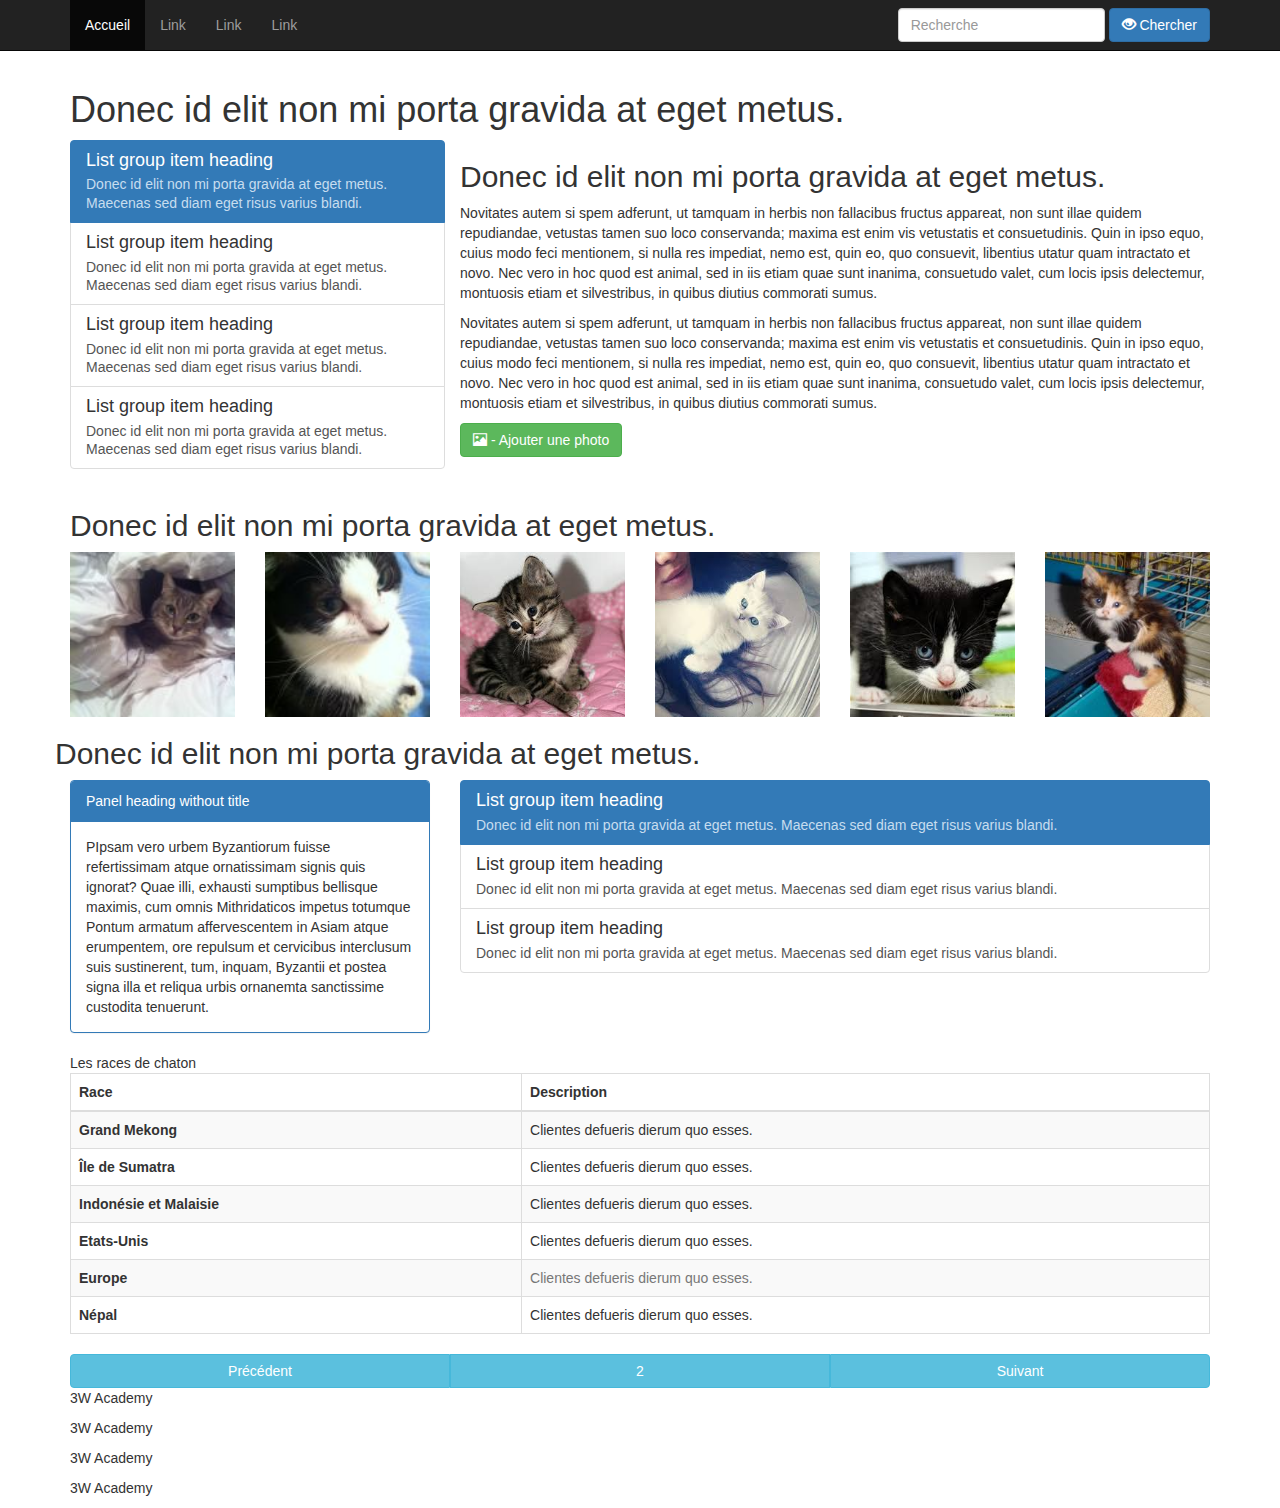
<file: bootstrap/index.html>
<!DOCTYPE html>
<html lang="en">
  <head>
    <meta charset="utf-8">
    <meta http-equiv="X-UA-Compatible" content="IE=edge">
    <meta name="viewport" content="width=device-width, initial-scale=1">
    <!-- The above 3 meta tags *must* come first in the head; any other head content must come *after* these tags -->
    <title>Bootstrap 101 Template</title>

    <!-- Bootstrap -->
    <link rel="stylesheet" href="https://maxcdn.bootstrapcdn.com/bootstrap/3.3.7/css/bootstrap.min.css" integrity="sha384-BVYiiSIFeK1dGmJRAkycuHAHRg32OmUcww7on3RYdg4Va+PmSTsz/K68vbdEjh4u" crossorigin="anonymous">
    <link rel="stylesheet" href="css/style.css" />
    <!-- HTML5 shim and Respond.js for IE8 support of HTML5 elements and media queries -->
    <!-- WARNING: Respond.js doesn't work if you view the page via file:// -->
    <!--[if lt IE 9]>
      <script src="https://oss.maxcdn.com/html5shiv/3.7.3/html5shiv.min.js"></script>
      <script src="https://oss.maxcdn.com/respond/1.4.2/respond.min.js"></script>
    <![endif]-->
  </head>
  <body>
    <main class="container">
        
        <div class="row">
                
                <nav class="navbar navbar-inverse navbar-fixed-top">
                  <div class="container">
                    <ul class="nav navbar-nav">
                    <li class="active"><a href="#">Accueil</a></li>
                    <li><a href="#">Link</a></li>
                    <li><a href="#">Link</a></li>
                    <li><a href="#">Link</a></li>
                  </ul>
                  <form class="navbar-form navbar-right">
                    <div class="form-group">
                      <input type="text" class="form-control" placeholder="Recherche">
                    </div>
                    <button type="submit" class="btn btn-primary "><span class="glyphicon glyphicon-eye-open"></span> Chercher</button>
                  </form>
                  </div>
                </nav>
                
        </div>
        
        <div class="container">
            <div class="row">
                
                <h1>Donec id elit non mi porta gravida at eget metus.</h1>
                <div class="list-group col-md-4"> 
                    <a href="#" class="list-group-item active"> 
                        <h4 class="list-group-item-heading">List group item heading</h4> 
                        <p class="list-group-item-text">Donec id elit non mi porta gravida at eget metus. Maecenas sed diam eget risus varius blandi.</p> 
                    </a> 
                    <a href="#" class="list-group-item"> 
                        <h4 class="list-group-item-heading">List group item heading</h4> 
                        <p class="list-group-item-text">Donec id elit non mi porta gravida at eget metus. Maecenas sed diam eget risus varius blandi.</p> 
                    </a> 
                    <a href="#" class="list-group-item"> 
                        <h4 class="list-group-item-heading">List group item heading</h4> 
                        <p class="list-group-item-text">Donec id elit non mi porta gravida at eget metus. Maecenas sed diam eget risus varius blandi.</p> 
                    </a>
                    <a href="#" class="list-group-item"> 
                        <h4 class="list-group-item-heading">List group item heading</h4> 
                        <p class="list-group-item-text">Donec id elit non mi porta gravida at eget metus. Maecenas sed diam eget risus varius blandi.</p> 
                    </a> 
                </div>
                
                <section>
                    <div class="list-group col-md-8">
                        <h2>Donec id elit non mi porta gravida at eget metus.</h2>
                        <p>Novitates autem si spem adferunt, ut tamquam in herbis non fallacibus fructus appareat, non sunt illae quidem repudiandae, vetustas tamen suo loco conservanda; maxima est enim vis vetustatis et consuetudinis. Quin in ipso equo, cuius modo feci mentionem, si nulla res impediat, nemo est, quin eo, quo consuevit, libentius utatur quam intractato et novo. Nec vero in hoc quod est animal, sed in iis etiam quae sunt inanima, consuetudo valet, cum locis ipsis delectemur, montuosis etiam et silvestribus, in quibus diutius commorati sumus.</p>
                        <p>Novitates autem si spem adferunt, ut tamquam in herbis non fallacibus fructus appareat, non sunt illae quidem repudiandae, vetustas tamen suo loco conservanda; maxima est enim vis vetustatis et consuetudinis. Quin in ipso equo, cuius modo feci mentionem, si nulla res impediat, nemo est, quin eo, quo consuevit, libentius utatur quam intractato et novo. Nec vero in hoc quod est animal, sed in iis etiam quae sunt inanima, consuetudo valet, cum locis ipsis delectemur, montuosis etiam et silvestribus, in quibus diutius commorati sumus.</p>
                        <button type="button" class="btn btn-success"><span class="glyphicon glyphicon-picture"></span> - Ajouter une photo</button>
                    </div>
                </section>
            </div>
        </div>
        
        <section>
            <h2>Donec id elit non mi porta gravida at eget metus.</h2>
            <div class="row">
              <img src="img/c1.jpg" alt="photo chat" class="col-xs-4 col-sm-3 col-md-2">
              <img src="img/c2.jpg" alt="photo chat" class="col-xs-4 col-sm-3 col-md-2">
              <img src="img/c3.jpg" alt="photo chat" class="col-xs-4 col-sm-3 col-md-2">
              <img src="img/c4.jpg" alt="photo chat" class="col-xs-4 col-sm-3 col-md-2">
              <img src="img/c5.jpg" alt="photo chat" class="col-xs-4 col-sm-3 col-md-2">
              <img src="img/c6.jpg" alt="photo chat" class="col-xs-4 col-sm-3 col-md-2">
            </div>
        </section>
        
        
        
        
            <div class="row">
                <h2>Donec id elit non mi porta gravida at eget metus.</h2>
                <div class="col-md-4">
                    <div class="panel panel-primary">
                      <div class="panel-heading">Panel heading without title</div>
                      <div class="panel-body">
                        PIpsam vero urbem Byzantiorum fuisse refertissimam atque ornatissimam signis quis ignorat? Quae illi, exhausti sumptibus bellisque maximis, cum omnis Mithridaticos impetus totumque Pontum armatum affervescentem in Asiam atque erumpentem, ore repulsum et cervicibus interclusum suis sustinerent, tum, inquam, Byzantii et postea signa illa et reliqua urbis ornanemta sanctissime custodita tenuerunt.
                      </div>
                    </div>
                </div>
                
                <div class="col-md-8">
                    <div class="list-group"> 
                    <a href="#" class="list-group-item active"> 
                        <h4 class="list-group-item-heading">List group item heading</h4> 
                        <p class="list-group-item-text">Donec id elit non mi porta gravida at eget metus. Maecenas sed diam eget risus varius blandi.</p> 
                    </a> 
                    <a href="#" class="list-group-item"> 
                        <h4 class="list-group-item-heading">List group item heading</h4> 
                        <p class="list-group-item-text">Donec id elit non mi porta gravida at eget metus. Maecenas sed diam eget risus varius blandi.</p> 
                    </a> 
                    <a href="#" class="list-group-item"> 
                        <h4 class="list-group-item-heading">List group item heading</h4> 
                        <p class="list-group-item-text">Donec id elit non mi porta gravida at eget metus. Maecenas sed diam eget risus varius blandi.</p> 
                    </a> 
                    </div>
                </div>    
            </div>
        
        
        
        
        
        <section>
            <caption>Les races de chaton</caption>
            <table class="table table-bordered table-striped"> 
                <thead> 
                    <tr>
                        <th>Race</th> 
                        <th>Description</th>
                    </tr>
                </thead> 
                <tbody> 
                    <tr> 
                        <th class="text-nowrap" scope="row">Grand Mekong</th> 
                        <td>Clientes defueris dierum quo esses.</td>
                    </tr> 
                    <tr> 
                        <th class="text-nowrap" scope="row">Île de Sumatra</th> 
                        <td>Clientes defueris dierum quo esses.</td>
                    </tr> 
                    <tr> 
                        <th class="text-nowrap" scope="row">Indonésie et Malaisie</th> 
                        <td>Clientes defueris dierum quo esses.</td>
                    </tr> 
                    <tr> 
                        <th class="text-nowrap" scope="row">Etats-Unis</th> 
                        <td colspan="4">Clientes defueris dierum quo esses.</td> 
                    </tr> 
                    <tr> 
                        <th class="text-nowrap" scope="row">Europe</th> 
                        <td class="text-muted">Clientes defueris dierum quo esses.</td>
                    </tr> 
                    <tr> 
                        <th class="text-nowrap" scope="row">Népal</th> 
                        <td colspan="4">Clientes defueris dierum quo esses.</td> 
                    </tr>
                </tbody> 
            </table>
            
            <div class="btn-group btn-group-justified" role="group" aria-label="...">
              <div class="btn-group" role="group">
                <button type="button" class="btn btn-info">Précédent</button>
              </div>
              <div class="btn-group" role="group">
                <button type="button" class="btn btn-info">2</button>
              </div>
              <div class="btn-group" role="group">
                <button type="button" class="btn btn-info">Suivant</button>
              </div>
            </div>
        </section>
        
        <footer>
            <p>3W Academy</p>
            <p>3W Academy</p>
            <p>3W Academy</p>
            <p>3W Academy</p>
        </footer>
        
    </main>

    <!-- jQuery (necessary for Bootstrap's JavaScript plugins) -->
    <script src="https://ajax.googleapis.com/ajax/libs/jquery/1.12.4/jquery.min.js"></script>
    <!-- Include all compiled plugins (below), or include individual files as needed -->
    <script src="https://maxcdn.bootstrapcdn.com/bootstrap/3.3.7/js/bootstrap.min.js" integrity="sha384-Tc5IQib027qvyjSMfHjOMaLkfuWVxZxUPnCJA7l2mCWNIpG9mGCD8wGNIcPD7Txa" crossorigin="anonymous"></script>
  </body>
</html>
</file>
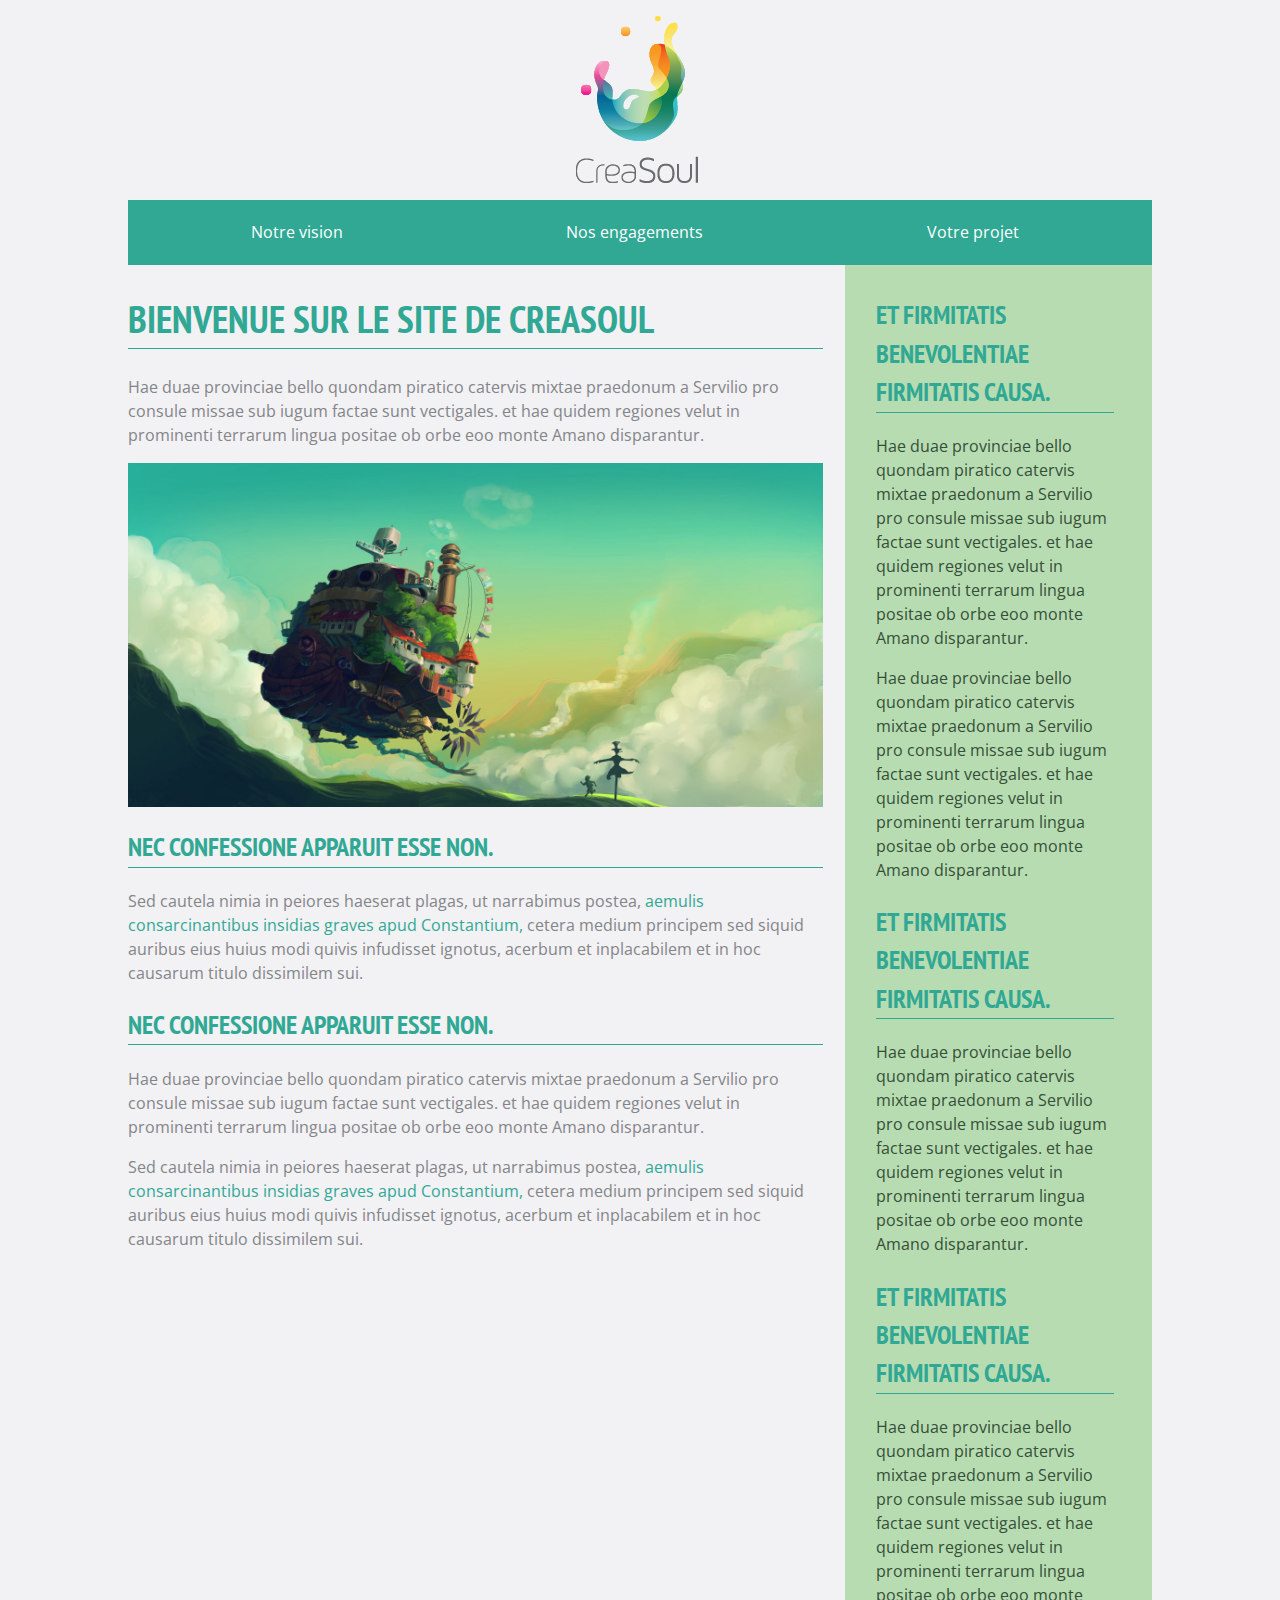
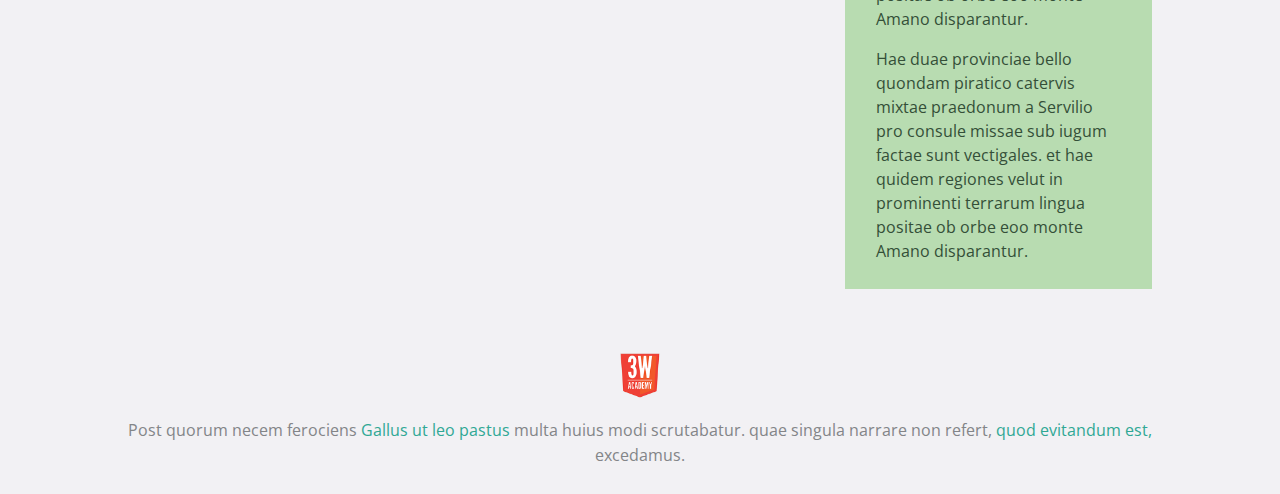
<file: creasoul/index.html>
<!DOCTYPE html>
<html lang="fr">
    <head>
        <meta charset="utf-8" />
        <meta  name="viewport" content="width=device-width, initial-scale=1.0, user-scalable=yes">
        <link href="https://fonts.googleapis.com/css?family=PT+Sans+Narrow" rel="stylesheet">
        <link href="https://fonts.googleapis.com/css?family=Open+Sans" rel="stylesheet">
        <link rel="stylesheet" href="css/normalize.css" />
        <link rel="stylesheet" href="css/style.css" />
        <title>Crea Soul</title>
    </head>
    
    <body>
        
        <header>
            <a href="index.html"><img src="img/logo.png" alt=""></a>
            
            <nav>
                <a href="#">Notre vision</a><!--
                --><a href="#">Nos engagements</a><!--
                --><a href="#">Votre projet</a>
            </nav>
            
        </header>
        
        <main>
            
            <section><!--
                
                --><article>
                    <h1>BIENVENUE SUR LE SITE DE CREASOUL</h1>
                    <p>Hae duae provinciae bello quondam piratico catervis mixtae praedonum a Servilio pro consule missae sub iugum factae sunt vectigales. et hae quidem regiones velut in prominenti terrarum lingua positae ob orbe eoo monte Amano disparantur.</p>
                    <picture>
			            <source srcset="img/illu.jpg" media="(min-width: 1024px)" />
			            <source srcset="img/illu-tablette.jpg" media="(min-width: 768px)">
			            <img src="img/illu-mobile.jpg" alt="" />
		            </picture>
                </article>
                
                <article>
                    <h2>NEC CONFESSIONE APPARUIT ESSE NON.</h1>
                    <p>Sed cautela nimia in peiores haeserat plagas, ut narrabimus postea, <a href="#" class="liens"> aemulis consarcinantibus insidias graves apud Constantium,</a> cetera medium principem sed siquid auribus eius huius modi quivis infudisset ignotus, acerbum et inplacabilem et in hoc causarum titulo dissimilem sui.</p>
                </article>
                
                <article>
                    <h2>NEC CONFESSIONE APPARUIT ESSE NON.</h1>
                    <p>Hae duae provinciae bello quondam piratico catervis mixtae praedonum a Servilio pro consule missae sub iugum factae sunt vectigales. et hae quidem regiones velut in prominenti terrarum lingua positae ob orbe eoo monte Amano disparantur.</p>
                    <p>Sed cautela nimia in peiores haeserat plagas, ut narrabimus postea, <a href="#" class="liens"> aemulis consarcinantibus insidias graves apud Constantium,</a> cetera medium principem sed siquid auribus eius huius modi quivis infudisset ignotus, acerbum et inplacabilem et in hoc causarum titulo dissimilem sui.</p>
                </article>
                
            </section><!--
            
            --><aside>
                <article>
                    <h2>ET FIRMITATIS BENEVOLENTIAE FIRMITATIS CAUSA.</h1>
                    <p>Hae duae provinciae bello quondam piratico catervis mixtae praedonum a Servilio pro consule missae sub iugum factae sunt vectigales. et hae quidem regiones velut in prominenti terrarum lingua positae ob orbe eoo monte Amano disparantur.</p>
                    <p>Hae duae provinciae bello quondam piratico catervis mixtae praedonum a Servilio pro consule missae sub iugum factae sunt vectigales. et hae quidem regiones velut in prominenti terrarum lingua positae ob orbe eoo monte Amano disparantur.</p>
                </article>
                
                <article>
                    <h2>ET FIRMITATIS BENEVOLENTIAE FIRMITATIS CAUSA.</h1>
                    <p>Hae duae provinciae bello quondam piratico catervis mixtae praedonum a Servilio pro consule missae sub iugum factae sunt vectigales. et hae quidem regiones velut in prominenti terrarum lingua positae ob orbe eoo monte Amano disparantur.</p>
                </article>
                
                <article>
                    <h2>ET FIRMITATIS BENEVOLENTIAE FIRMITATIS CAUSA.</h1>
                    <p>Hae duae provinciae bello quondam piratico catervis mixtae praedonum a Servilio pro consule missae sub iugum factae sunt vectigales. et hae quidem regiones velut in prominenti terrarum lingua positae ob orbe eoo monte Amano disparantur.</p>
                    <p>Hae duae provinciae bello quondam piratico catervis mixtae praedonum a Servilio pro consule missae sub iugum factae sunt vectigales. et hae quidem regiones velut in prominenti terrarum lingua positae ob orbe eoo monte Amano disparantur.</p>
                </article>
            </aside>
            
        </main>
        
        <footer>
            <img src="img/3w.png" alt="logo academy">
            <p>Post quorum necem ferociens <a href="#" class="liens">Gallus ut leo pastus</a> multa huius modi scrutabatur. quae singula narrare non refert, <a href="#" class="liens"> quod evitandum est,</a> excedamus.</p>
        </footer>
        
    </body>
    
</html>
</file>
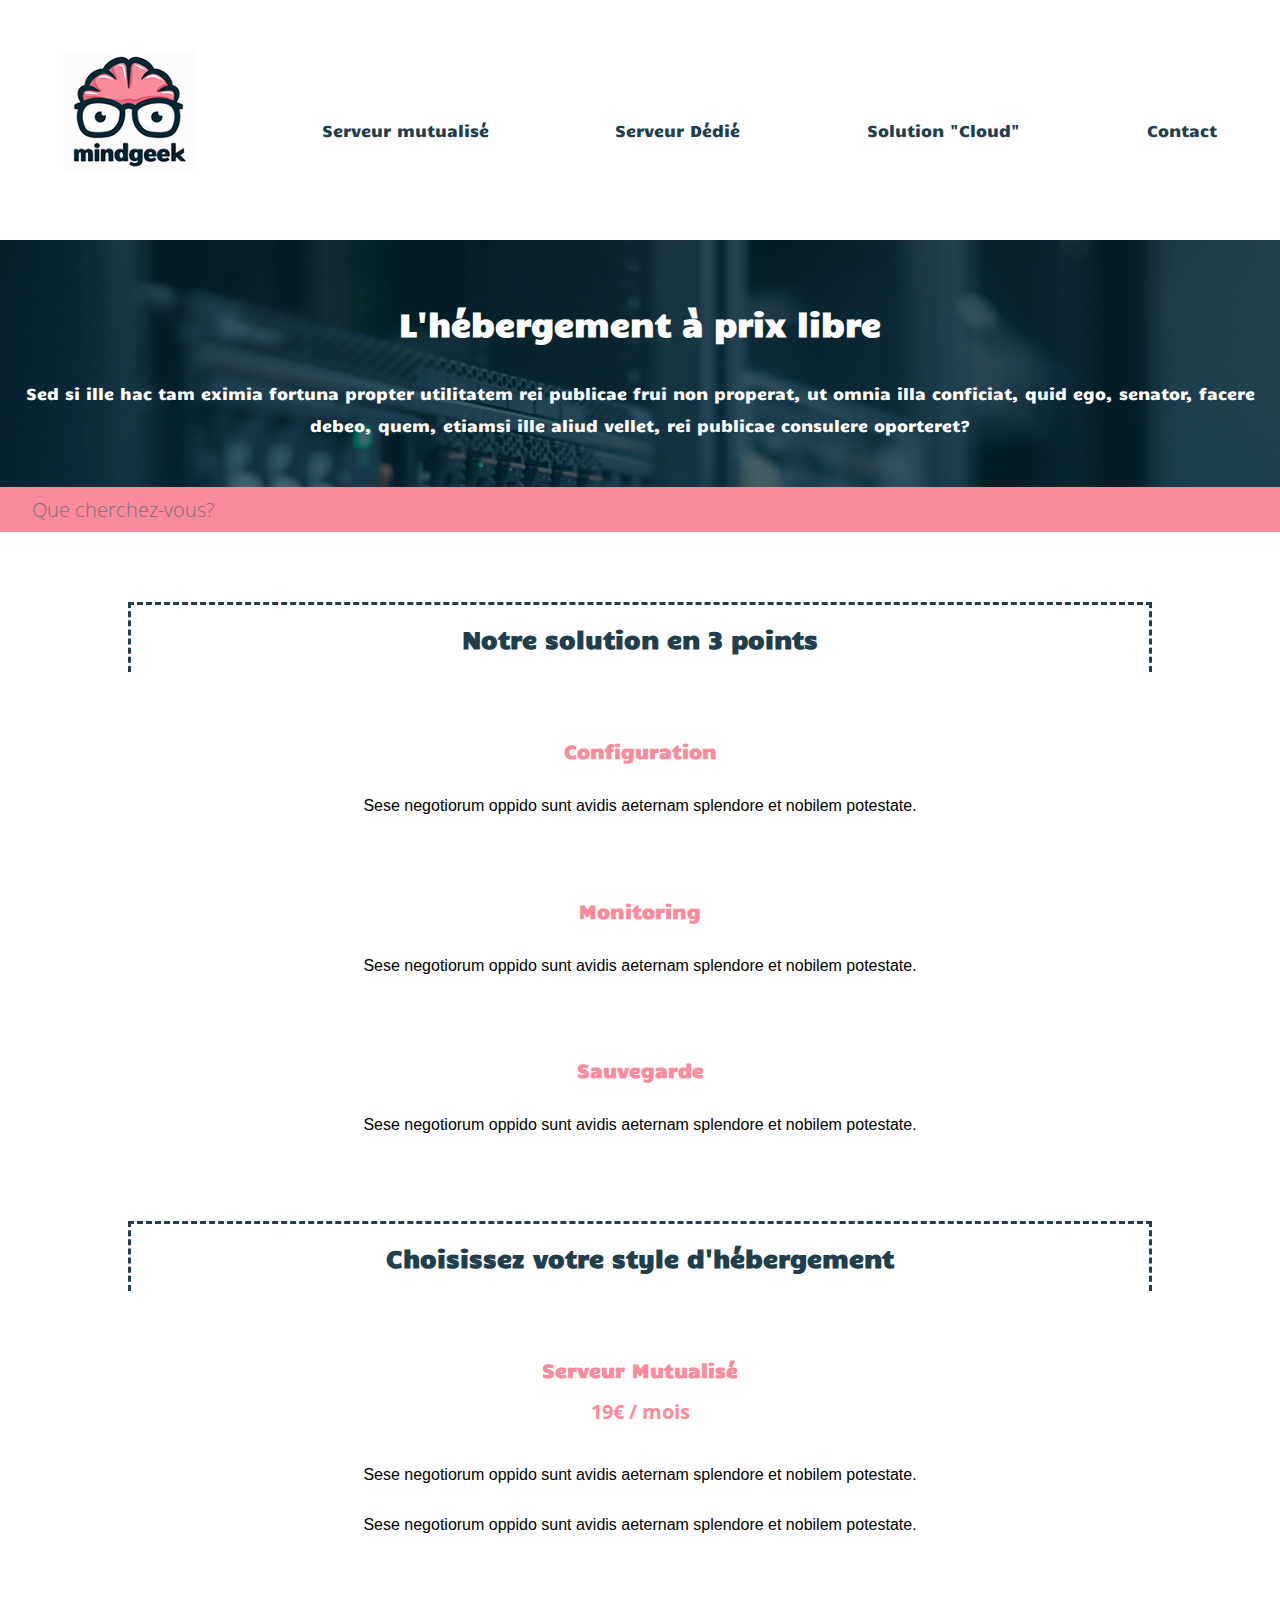
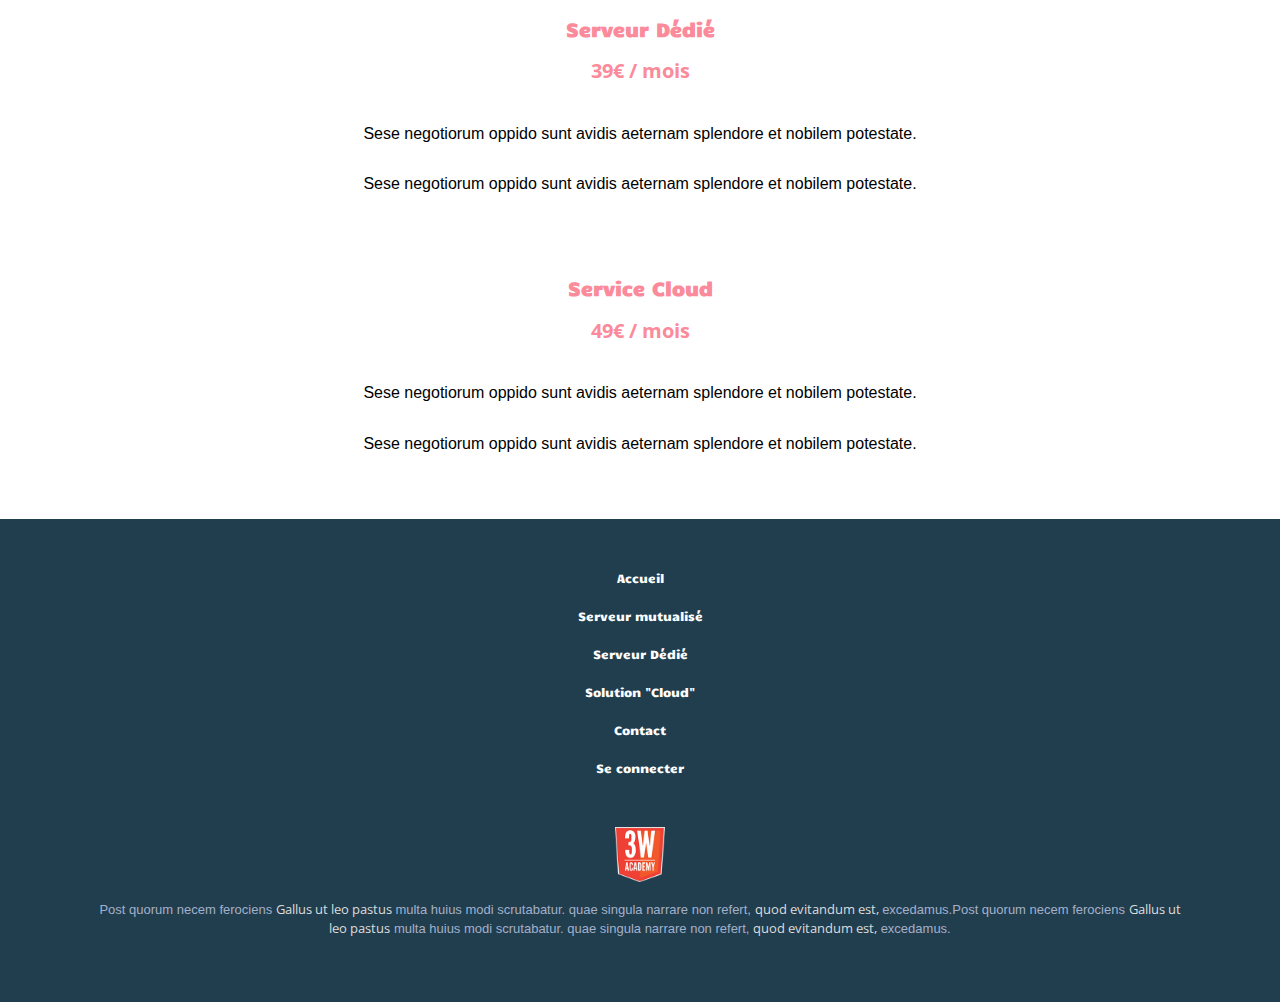
<file: mindgeek/index.html>
<!DOCTYPE html>
<html lang="fr">
    <head>
        <meta charset="utf-8" />
        <meta  name="viewport" content="width=device-width, initial-scale=1.0, user-scalable=yes">
        <link rel="stylesheet" href="https://use.fontawesome.com/releases/v5.0.9/css/all.css" integrity="sha384-5SOiIsAziJl6AWe0HWRKTXlfcSHKmYV4RBF18PPJ173Kzn7jzMyFuTtk8JA7QQG1" crossorigin="anonymous">
        <link href="https://fonts.googleapis.com/css?family=Candal" rel="stylesheet">
        <link href="https://fonts.googleapis.com/css?family=Open+Sans" rel="stylesheet">
        <meta name="description" content="" />
        <link rel="stylesheet" href="css/normalize.css" />
        <link rel="stylesheet" href="css/style.css" />
        <title>Mind Geek</title>
    </head>
    
    <body>
        
        <header>
            <nav>
                <a href="index.html"><img src="img/logo.png"></img></a>
                <a href="mutualise.html"><i class="fas fa-users"></i>Serveur mutualisé</a>
                <a href="dedie.html"><i class="fas fa-user"></i>Serveur Dédié</a>
                <a href="cloud.html"><i class="fas fa-cloud"></i>Solution "Cloud"</a>
                <a href="contact.html"><i class="fas fa-envelope"></i>Contact</a>
            </nav>
        </header>
        
        
        <!-- 
                 .__         
  _____  _____   |__|  ____  
 /     \ \__  \  |  | /    \ 
|  Y Y  \ / __ \_|  ||   |  \
|__|_|  /(____  /|__||___|  /
      \/      \/          \/ 
 -->
        
        <main>
            <section class="hebergeur">
                <h1>L'hébergement à prix libre</h1>
                <p>Sed si ille hac tam eximia fortuna propter utilitatem rei publicae frui non properat, ut omnia illa conficiat, quid ego, senator, facere debeo, quem, etiamsi ille aliud vellet, rei publicae consulere oporteret?</p>
            </section>
            
            <section class="cherche">
                <form action="" method="post">
                    <input type="search" name="search" placeholder="Que cherchez-vous?"/>
                </form>
            </section>
            
            
            <!-- 
                          __                   
  ____    ____    ____  _/  |_ _______   ____  
_/ ___\ _/ __ \  /    \ \   __\\_  __ \_/ __ \ 
\  \___ \  ___/ |   |  \ |  |   |  | \/\  ___/ 
 \___  > \___  >|___|  / |__|   |__|    \___  >
     \/      \/      \/                     \/ 
   -->
            
            
            
            <section class="accueil">
                <div class="container">
                    <h2 class="h2">Notre solution en 3 points</h2>
                    <div>
                        <article>
                            <h3 class="h3rose"><i class="fas fa-cogs"></i>Configuration</h3>
                            <p>Sese negotiorum oppido sunt avidis aeternam splendore et nobilem potestate.</p>
                        </article>
                        
                        <article>
                            <h3 class="h3rose"><i class="fas fa-chart-area"></i>Monitoring</h3>
                            <p>Sese negotiorum oppido sunt avidis aeternam splendore et nobilem potestate.</p>
                        </article>
                        
                        <article id="sauvegarde">
                            <h3 class="h3rose"><i class="fas fa-database"></i>Sauvegarde</h3>
                            <p>Sese negotiorum oppido sunt avidis aeternam splendore et nobilem potestate.</p>
                        </article>
                        
                    </div>
                </div>
            </section>
            
            <section class="accueil">
                
                <div class="container">
                    <h2 class="h2">Choisissez votre style d'hébergement</h2>
                    <div>
                        <article>
                            <h3 class="h3rose"><i class="fas fa-users"></i>Serveur Mutualisé</h3>
                            <h4>19€ / mois</h4>
                            <p>Sese negotiorum oppido sunt avidis aeternam splendore et nobilem potestate.</p>
                            <p>Sese negotiorum oppido sunt avidis aeternam splendore et nobilem potestate.</p>
                        </article>
                        
                        <article>
                            <h3 class="h3rose"><i class="fas fa-user"></i>Serveur Dédié</h3>
                            <h4>39€ / mois</h4>
                            <p>Sese negotiorum oppido sunt avidis aeternam splendore et nobilem potestate.</p>
                            <p>Sese negotiorum oppido sunt avidis aeternam splendore et nobilem potestate.</p>
                        </article>
                        
                        <article>
                            <h3 class="h3rose"><i class="fas fa-cloud"></i>Service Cloud</h3>
                            <h4>49€ / mois</h4>
                            <p>Sese negotiorum oppido sunt avidis aeternam splendore et nobilem potestate.</p>
                            <p>Sese negotiorum oppido sunt avidis aeternam splendore et nobilem potestate.</p>
                        </article>
                    </div>
                </div>
                
            </section>
            
        </main>
        
        
       <!-- 
  _____                   __                   
_/ ____\  ____    ____  _/  |_   ____  _______ 
\   __\  /  _ \  /  _ \ \   __\_/ __ \ \_  __ \
 |  |   (  <_> )(  <_> ) |  |  \  ___/  |  | \/
 |__|    \____/  \____/  |__|   \___  > |__|   
                                    \/         
  -->
        
        <footer>
            <nav>
                <a href="index.html">Accueil</a>
                <a href="mutualise.html">Serveur mutualisé</a>
                <a href="dedie.html">Serveur Dédié</a>
                <a href="cloud.html">Solution "Cloud"</a>
                <a href="contact.html">Contact</a>
                <a href="#:">Se connecter</a>
            </nav>
            
            <div>
                <img src="img/3w.png" alt="logo academy">
                <p>Post quorum necem ferociens <a href="#" class="liens">Gallus ut leo pastus</a> multa huius modi scrutabatur. quae singula narrare non refert, <a href="#" class="liens"> quod evitandum est,</a> excedamus.Post quorum necem ferociens <a href="#" class="liens">Gallus ut leo pastus</a> multa huius modi scrutabatur. quae singula narrare non refert, <a href="#" class="liens"> quod evitandum est,</a> excedamus.</p>
            </div>
        </footer>
        
    </body>
    
</html>
</file>
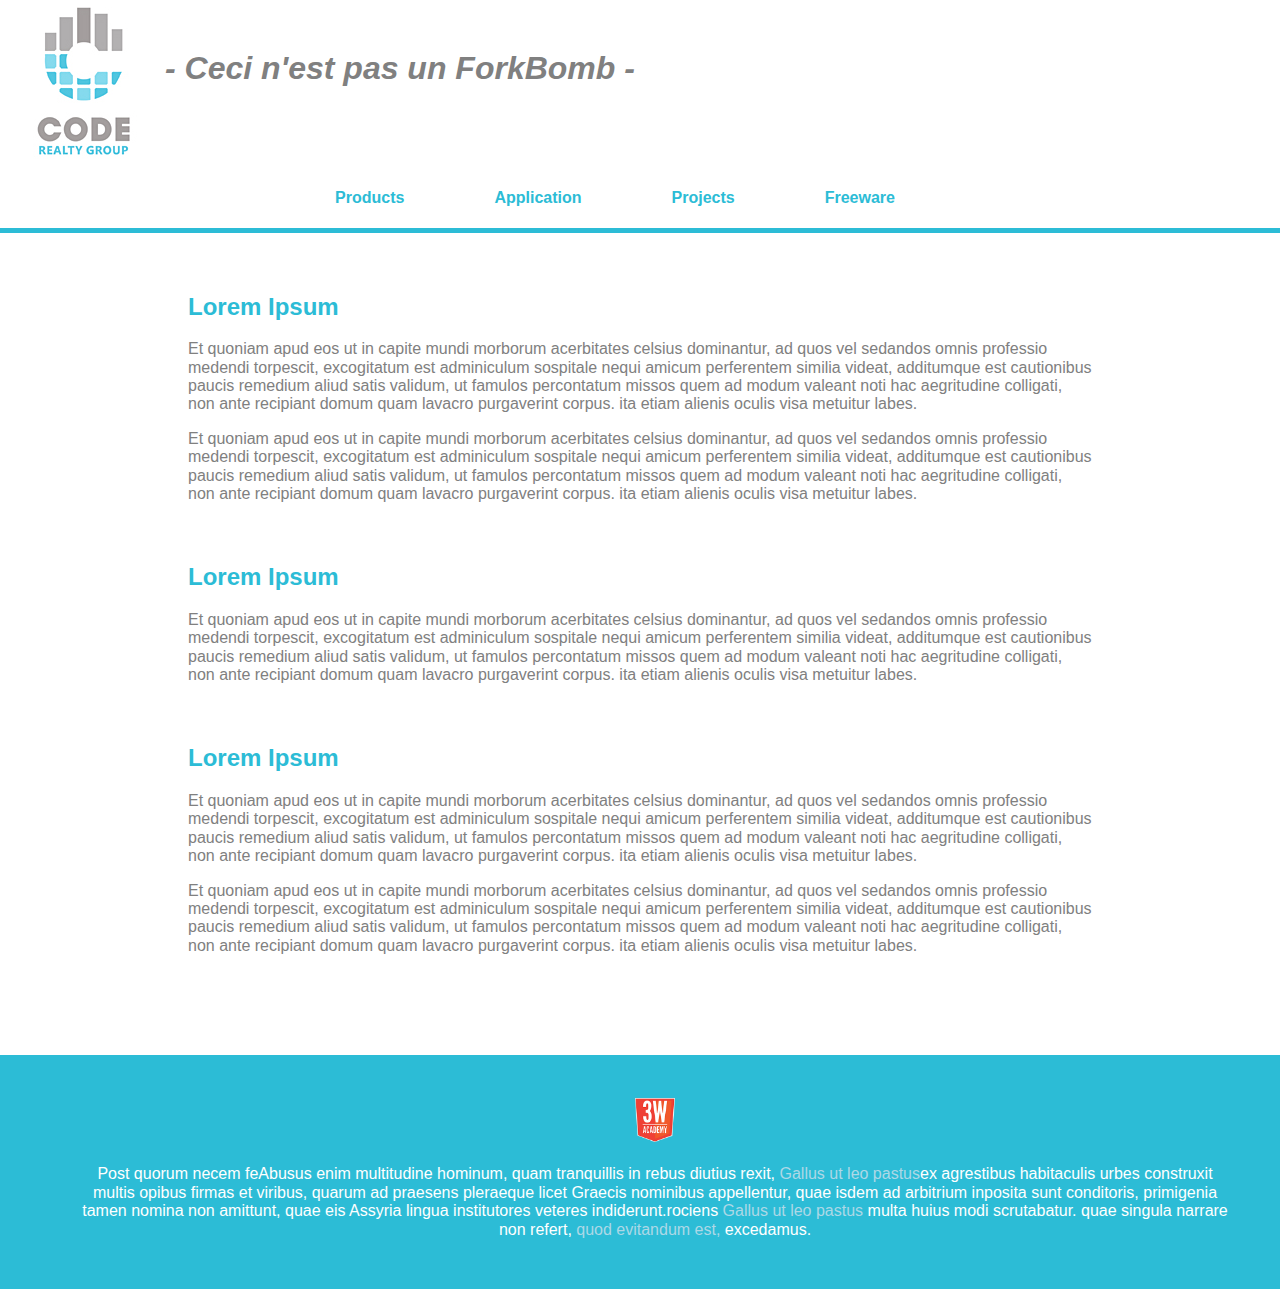
<file: realty_group/index.html>
<!DOCTYPE html>
<html lang="en">
<head>
    <meta charset="UTF-8">
    <meta name="viewport" content="width=device-width, initial-scale=1.0">
    <meta http-equiv="X-UA-Compatible" content="ie=edge">
    <link rel="stylesheet" href="css/normalize.css" />
    <link rel="stylesheet" href="css/style.css" />
    <title>Reality Group</title>
</head>
<body>
    <header>
        <img src="img/logo.png" class="logo">
        <h1>- Ceci n'est pas un ForkBomb -</h1>
        
        
            
            <ul id="menu-deroulant">
            	<li><a href="#">Products</a>
            	<div>
            	    <div><h2>Lorem Ipsum</h2>
                		<ul>
                			<li><a href="#">lien sous menu 1</a></li>
                			<li><a href="#">lien sous menu 1</a></li>
                			<li><a href="#">lien sous menu 1</a></li>
                			<li><a href="#">lien sous menu 1</a></li>
                		</ul>
            		</div>
            		<div><h2>Lorem Ipsum</h2>
                		<ul>
                			<li><a href="#">lien1 sous menu 1</a></li>
                			<li><a href="#">lien 2sous menu 1</a></li>
                			<li><a href="#">lien 3sous menu 1</a></li>
                			<li><a href="#">lien 4sous menu 1</a></li>
                		</ul>
            		</div>
            		</div>
            	</li><!--
            	
             --><li><a href="#">Application</a>
                    <div>
                         <div><h2>Lorem Ipsum</h2>
                    		<ul>
                    			<li><a href="#">Lien sous menu 2</a></li>
                    			<li><a href="#">Lien sous menu 2</a></li>
                    			<li><a href="#">Lien sous menu 2</a></li>
                    			<li><a href="#">Lien sous menu 2</a></li>
                    		</ul>
                		</div>
                		<div><h2>Lorem Ipsum</h2>
                    		<ul>
                    			<li><a href="#">Lien sous menu 2</a></li>
                    			<li><a href="#">Lien sous menu 2</a></li>
                    			<li><a href="#">Lien sous menu 2</a></li>
                    			<li><a href="#">Lien sous menu 2</a></li>
                    		</ul>
                		</div>
                		<div><h2>Lorem Ipsum</h2>
                    		<ul>
                    			<li><a href="#">Lien sous menu 2</a></li>
                    			<li><a href="#">Lien sous menu 2</a></li>
                    			<li><a href="#">Lien sous menu 2</a></li>
                    			<li><a href="#">Lien sous menu 2</a></li>
                    		</ul>
                		</div>
                		<div><h2>Lorem Ipsum</h2>
                    		<ul>
                    			<li><a href="#">Lien sous menu 2</a></li>
                    			<li><a href="#">Lien sous menu 2</a></li>
                    			<li><a href="#">Lien sous menu 2</a></li>
                    			<li><a href="#">Lien sous menu 2</a></li>
                    		</ul>
                		</div>
            		</div> 
            	</li><!--
            	
            --><li><a href="#">Projects</a>
                    <div>
                         <div><h2>Lorem Ipsum</h2>
                    		<ul>
                    			<li><a href="#">Lien sous menu 3</a></li>
                    			<li><a href="#">Lien sous menu 3</a></li>
                    			<li><a href="#">Lien sous menu 3</a></li>
                    			<li><a href="#">Lien sous menu 3</a></li>
                    		</ul>
                		</div>
                		<div><h2>Lorem Ipsum</h2>
                    		<ul>
                    			<li><a href="#">Lien sous menu 3</a></li>
                    			<li><a href="#">Lien sous menu 3</a></li>
                    			<li><a href="#">Lien sous menu 3</a></li>
                    			<li><a href="#">Lien sous menu 3</a></li>
                    		</ul>
                		</div>
                		<div><h2>Lorem Ipsum</h2>
                    		<ul>
                    			<li><a href="#">Lien sous menu 3</a></li>
                    			<li><a href="#">Lien sous menu 3</a></li>
                    			<li><a href="#">Lien sous menu 3</a></li>
                    			<li><a href="#">Lien sous menu 3</a></li>
                    		</ul>
                		</div>
                		<div><h2>Lorem Ipsum</h2>
                    		<ul>
                    			<li><a href="#">Lien sous menu 3</a></li>
                    			<li><a href="#">Lien sous menu 3</a></li>
                    			<li><a href="#">Lien sous menu 3</a></li>
                    			<li><a href="#">Lien sous menu 3</a></li>
                    		</ul>
                		</div>
            		</div>
            	</li><!--
            	
        	--><li><a href="#">Freeware</a>
        	        <div>
                         <div><h2>Lorem Ipsum</h2>
                    		<ul>
                    			<li><a href="#">Lien sous menu 4</a></li>
                    			<li><a href="#">Lien sous menu 4</a></li>
                    			<li><a href="#">Lien sous menu 4</a></li>
                    			<li><a href="#">Lien sous menu 4</a></li>
                    		</ul>
                		</div>
                		<div><h2>Lorem Ipsum</h2>
                    		<ul>
                    			<li><a href="#">Lien sous menu 4</a></li>
                    			<li><a href="#">Lien sous menu 4</a></li>
                    			<li><a href="#">Lien sous menu 4</a></li>
                    			<li><a href="#">Lien sous menu 4</a></li>
                    		</ul>
                		</div>
            		</div>
            	</li>
            	
            </ul>
        
        
    </header>
    <main>
        <article>
            <h2>Lorem Ipsum</h2>
            <p>Et quoniam apud eos ut in capite mundi morborum acerbitates celsius dominantur, ad quos vel sedandos omnis professio medendi torpescit, excogitatum est adminiculum sospitale nequi amicum perferentem similia videat, additumque est cautionibus paucis remedium aliud satis validum, ut famulos percontatum missos quem ad modum valeant noti hac aegritudine colligati, non ante recipiant domum quam lavacro purgaverint corpus. ita etiam alienis oculis visa metuitur labes.</p>
            <p>Et quoniam apud eos ut in capite mundi morborum acerbitates celsius dominantur, ad quos vel sedandos omnis professio medendi torpescit, excogitatum est adminiculum sospitale nequi amicum perferentem similia videat, additumque est cautionibus paucis remedium aliud satis validum, ut famulos percontatum missos quem ad modum valeant noti hac aegritudine colligati, non ante recipiant domum quam lavacro purgaverint corpus. ita etiam alienis oculis visa metuitur labes.</p>
        </article>
        
        <article>
            <h2>Lorem Ipsum</h2>
            <p>Et quoniam apud eos ut in capite mundi morborum acerbitates celsius dominantur, ad quos vel sedandos omnis professio medendi torpescit, excogitatum est adminiculum sospitale nequi amicum perferentem similia videat, additumque est cautionibus paucis remedium aliud satis validum, ut famulos percontatum missos quem ad modum valeant noti hac aegritudine colligati, non ante recipiant domum quam lavacro purgaverint corpus. ita etiam alienis oculis visa metuitur labes.</p>
        </article>
        
        <article>
            <h2>Lorem Ipsum</h2>
            <p>Et quoniam apud eos ut in capite mundi morborum acerbitates celsius dominantur, ad quos vel sedandos omnis professio medendi torpescit, excogitatum est adminiculum sospitale nequi amicum perferentem similia videat, additumque est cautionibus paucis remedium aliud satis validum, ut famulos percontatum missos quem ad modum valeant noti hac aegritudine colligati, non ante recipiant domum quam lavacro purgaverint corpus. ita etiam alienis oculis visa metuitur labes.</p>
            <p>Et quoniam apud eos ut in capite mundi morborum acerbitates celsius dominantur, ad quos vel sedandos omnis professio medendi torpescit, excogitatum est adminiculum sospitale nequi amicum perferentem similia videat, additumque est cautionibus paucis remedium aliud satis validum, ut famulos percontatum missos quem ad modum valeant noti hac aegritudine colligati, non ante recipiant domum quam lavacro purgaverint corpus. ita etiam alienis oculis visa metuitur labes.</p>
        </article>
    </main>
    <footer>
         <img src="img/3w.png" alt="logo academy">
            <p>Post quorum necem feAbusus enim multitudine hominum, quam tranquillis in rebus diutius rexit, <a href="#" class="liens">Gallus ut leo pastus</a>ex agrestibus habitaculis urbes construxit multis opibus firmas et viribus, quarum ad praesens pleraeque licet Graecis nominibus appellentur, quae isdem ad arbitrium inposita sunt conditoris, primigenia tamen nomina non amittunt, quae eis Assyria lingua institutores veteres indiderunt.rociens <a href="#" class="liens">Gallus ut leo pastus</a> multa huius modi scrutabatur. quae singula narrare non refert, <a href="#" class="liens"> quod evitandum est,</a> excedamus.</p>
    </footer>
</body>
</html>
</file>
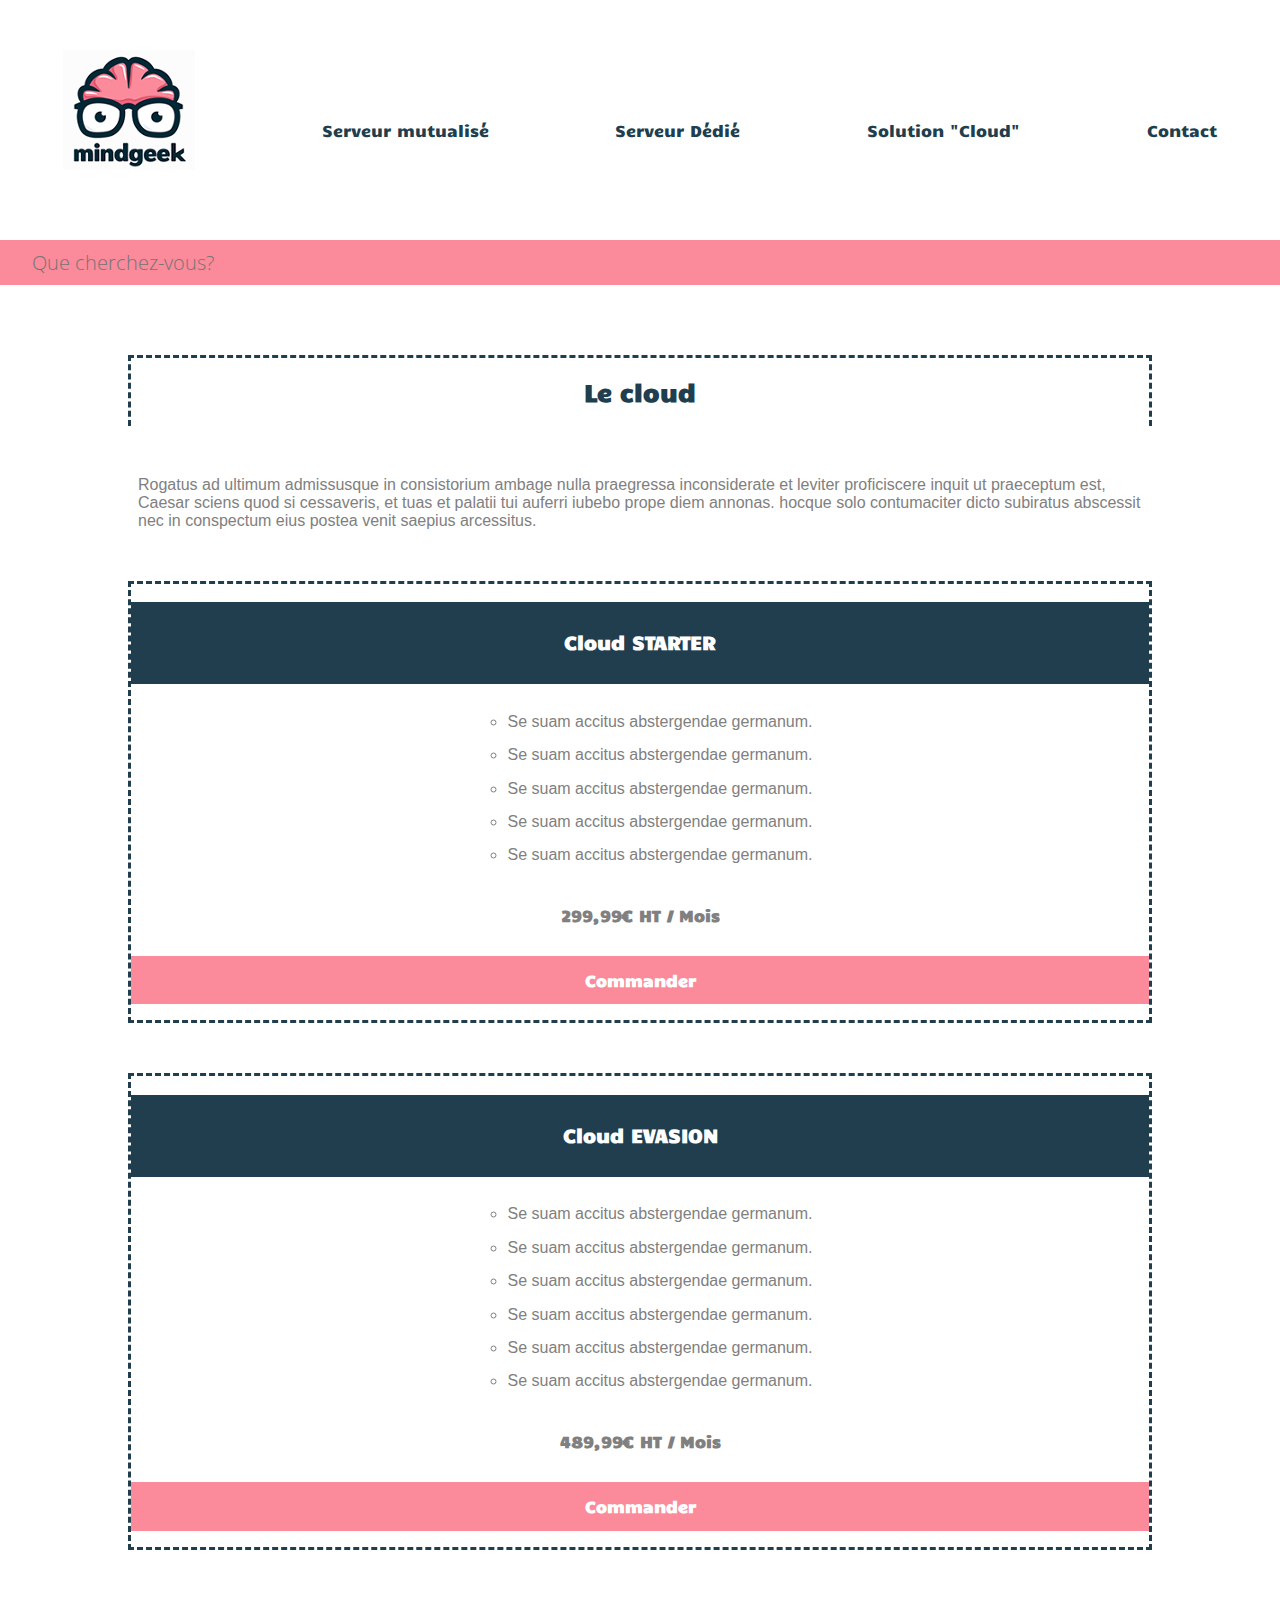
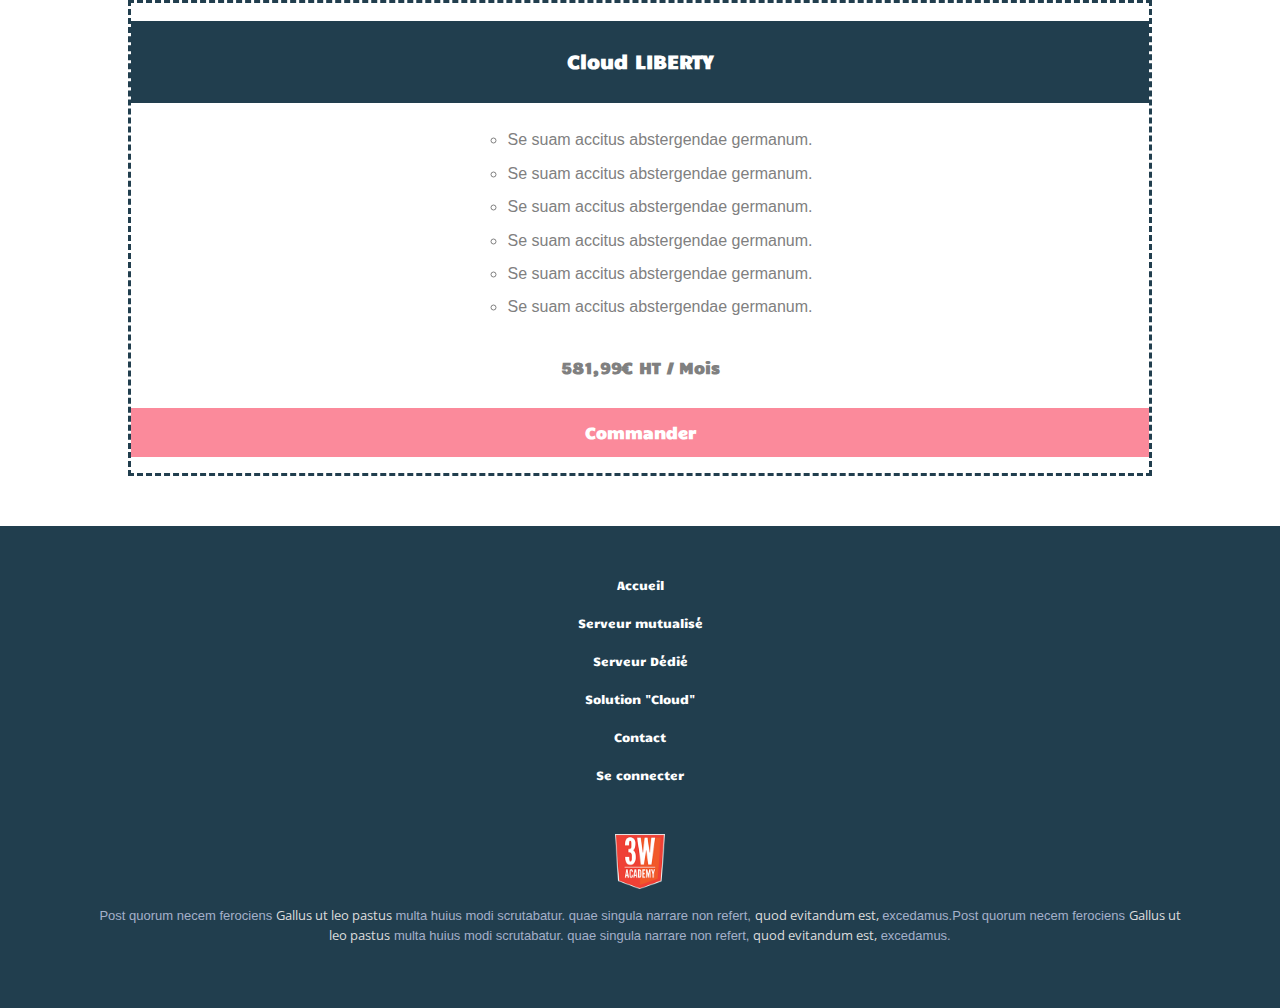
<file: mindgeek/cloud.html>
<!DOCTYPE html>
<html lang="fr">
    <head>
        <meta charset="utf-8" />
        <meta  name="viewport" content="width=device-width, initial-scale=1.0, user-scalable=yes">
        <link rel="stylesheet" href="https://use.fontawesome.com/releases/v5.0.9/css/all.css" integrity="sha384-5SOiIsAziJl6AWe0HWRKTXlfcSHKmYV4RBF18PPJ173Kzn7jzMyFuTtk8JA7QQG1" crossorigin="anonymous">
        <link href="https://fonts.googleapis.com/css?family=Candal" rel="stylesheet">
        <link href="https://fonts.googleapis.com/css?family=Open+Sans" rel="stylesheet">
        <meta name="description" content="" />
        <link rel="stylesheet" href="css/normalize.css" />
        <link rel="stylesheet" href="css/style.css" />
        <title>Mind Geek</title>
    </head>
    
    <body>
        
        <header>
            <nav>
                <a href="index.html"><img src="img/logo.png"></img></a>
                <a href="mutualise.html"><i class="fas fa-users"></i>Serveur mutualisé</a>
                <a href="dedie.html"><i class="fas fa-user"></i>Serveur Dédié</a>
                <a href="cloud.html"><i class="fas fa-cloud"></i>Solution "Cloud"</a>
                <a href="contact.html"><i class="fas fa-envelope"></i>Contact</a>
            </nav>
        </header>
        
        <main>
            <section class="cherche">
                <form action="" method="post">
                    <input type="search" name="search" placeholder="Que cherchez-vous?"/>
                </form>
            </section>
            
            <section class="section">
                <div class="container">
                    <h2>Le cloud</h2>
                    <p>Rogatus ad ultimum admissusque in consistorium ambage nulla praegressa inconsiderate et leviter proficiscere inquit ut praeceptum est, Caesar sciens quod si cessaveris, et tuas et palatii tui auferri iubebo prope diem annonas. hocque solo contumaciter dicto subiratus abscessit nec in conspectum eius postea venit saepius arcessitus.</p>
                    
                    <article>
                        <h3 class="h3">Cloud STARTER</h3>
                        <ul>
                            <li>Se suam accitus abstergendae germanum.</li>
                            <li>Se suam accitus abstergendae germanum.</li>
                            <li>Se suam accitus abstergendae germanum.</li>
                            <li>Se suam accitus abstergendae germanum.</li>
                            <li>Se suam accitus abstergendae germanum.</li>
                        </ul>
                        <p class="prix">299,99€ HT / Mois</p>
                        <h3 class="h3commander">Commander</h3>
                    </article>
                    
                    <article>
                        <h3 class="h3">Cloud EVASION</h3>
                        <ul>
                            <li>Se suam accitus abstergendae germanum.</li>
                            <li>Se suam accitus abstergendae germanum.</li>
                            <li>Se suam accitus abstergendae germanum.</li>
                            <li>Se suam accitus abstergendae germanum.</li>
                            <li>Se suam accitus abstergendae germanum.</li>
                            <li>Se suam accitus abstergendae germanum.</li>
                        </ul>
                        <p class="prix">489,99€ HT / Mois</p>
                        <h3 class="h3commander">Commander</h3>
                    </article>
                    
                    <article>
                        <h3 class="h3">Cloud LIBERTY</h3>
                        <ul>
                            <li>Se suam accitus abstergendae germanum.</li>
                            <li>Se suam accitus abstergendae germanum.</li>
                            <li>Se suam accitus abstergendae germanum.</li>
                            <li>Se suam accitus abstergendae germanum.</li>
                            <li>Se suam accitus abstergendae germanum.</li>
                            <li>Se suam accitus abstergendae germanum.</li>
                        </ul>
                        <p class="prix">581,99€ HT / Mois</p>
                        <h3 class="h3commander">Commander</h3>
                    </article>
                </div>
            </section>
            
        </main>
        
        <footer>
            <nav>
                <a href="index.html">Accueil</a>
                <a href="mutualise.html">Serveur mutualisé</a>
                <a href="dedie.html">Serveur Dédié</a>
                <a href="cloud.html">Solution "Cloud"</a>
                <a href="contact.html">Contact</a>
                <a href="#:">Se connecter</a>
            </nav>
            
            <div>
                <img src="img/3w.png" alt="logo academy">
                <p>Post quorum necem ferociens <a href="#" class="liens">Gallus ut leo pastus</a> multa huius modi scrutabatur. quae singula narrare non refert, <a href="#" class="liens"> quod evitandum est,</a> excedamus.Post quorum necem ferociens <a href="#" class="liens">Gallus ut leo pastus</a> multa huius modi scrutabatur. quae singula narrare non refert, <a href="#" class="liens"> quod evitandum est,</a> excedamus.</p>
            </div>
        </footer>
        
    </body>
    
</html>
</file>
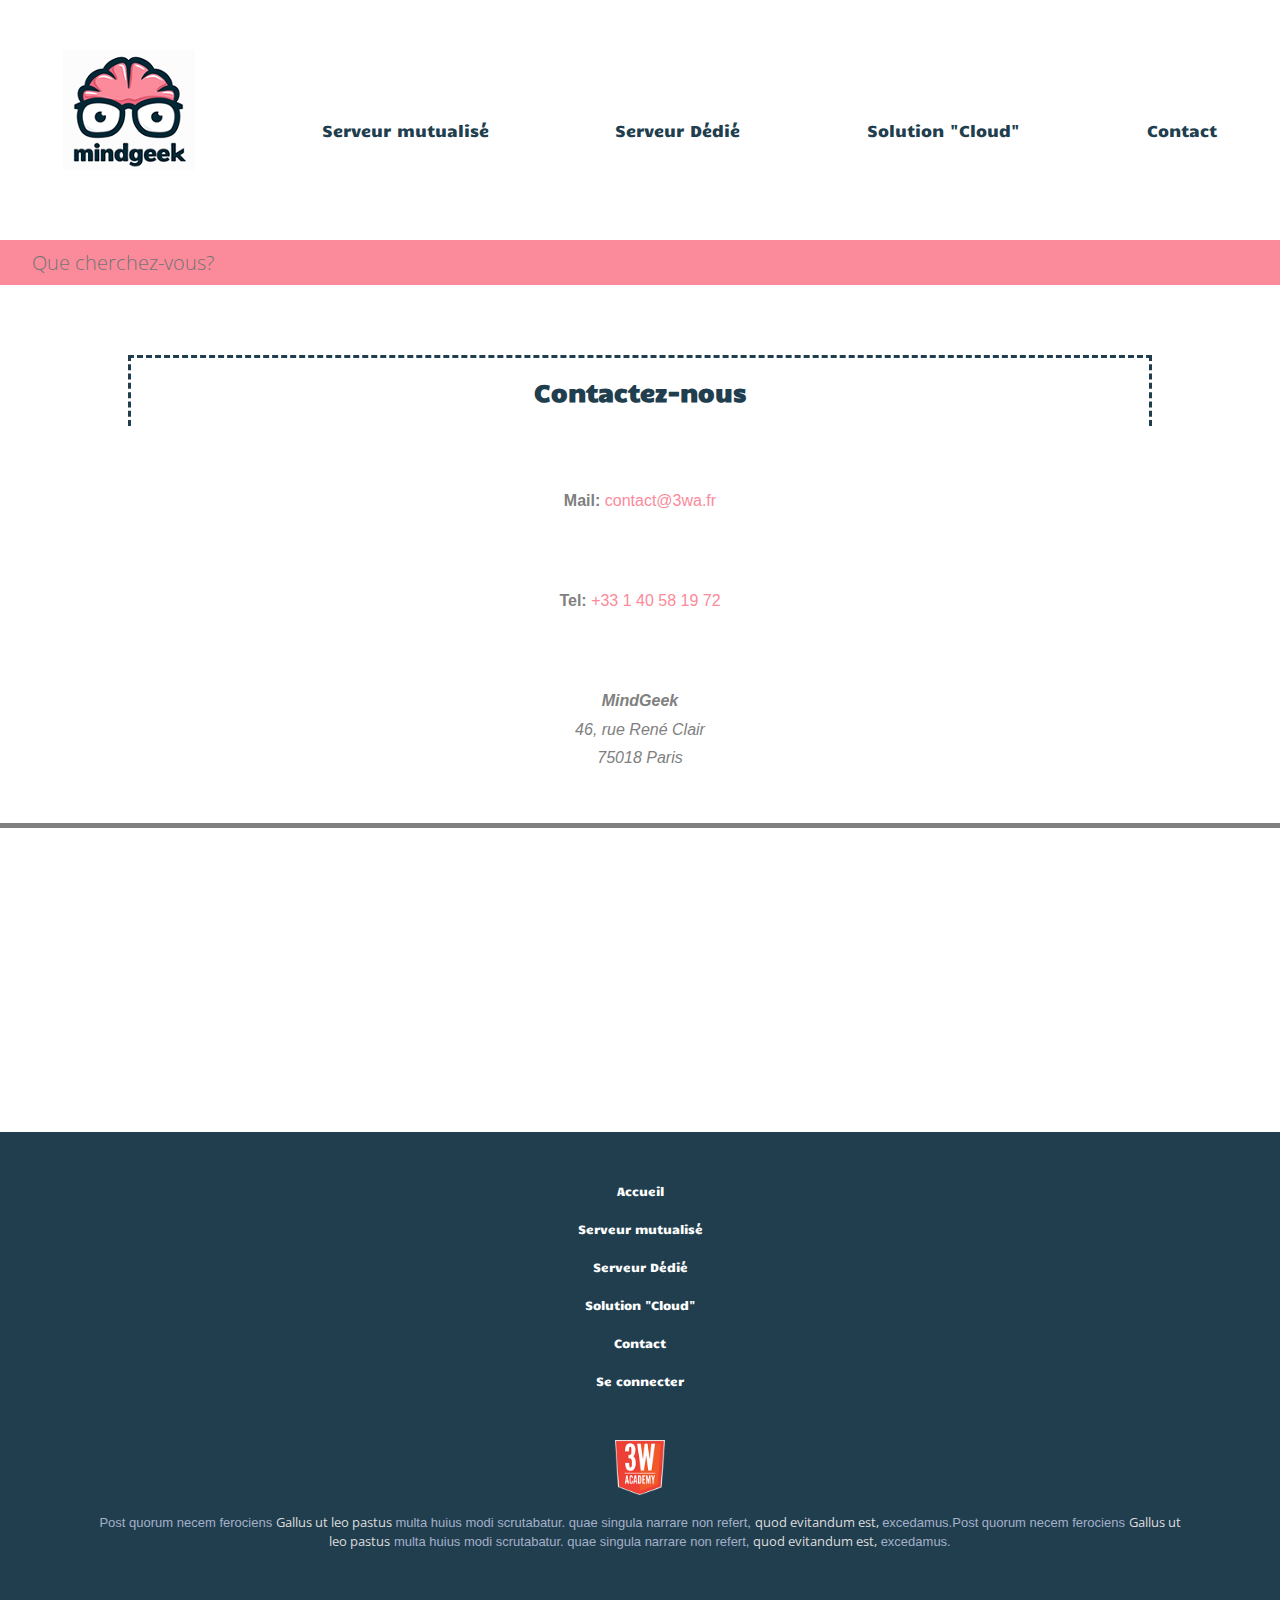
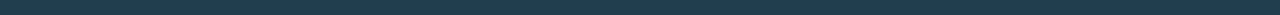
<file: mindgeek/contact.html>
<!DOCTYPE html>
<html lang="fr">
    <head>
        <meta charset="utf-8" />
        <meta  name="viewport" content="width=device-width, initial-scale=1.0, user-scalable=yes">
        <link rel="stylesheet" href="https://use.fontawesome.com/releases/v5.0.9/css/all.css" integrity="sha384-5SOiIsAziJl6AWe0HWRKTXlfcSHKmYV4RBF18PPJ173Kzn7jzMyFuTtk8JA7QQG1" crossorigin="anonymous">
        <link href="https://fonts.googleapis.com/css?family=Candal" rel="stylesheet">
        <link href="https://fonts.googleapis.com/css?family=Open+Sans" rel="stylesheet">
        <meta name="description" content="" />
        <link rel="stylesheet" href="css/normalize.css" />
        <link rel="stylesheet" href="css/style.css" />
        <title>Mind Geek</title>
    </head>
    
    <body>
        
        <header>
            <nav>
                <a href="index.html"><img src="img/logo.png"></img></a>
                <a href="mutualise.html"><i class="fas fa-users"></i>Serveur mutualisé</a>
                <a href="dedie.html"><i class="fas fa-user"></i>Serveur Dédié</a>
                <a href="cloud.html"><i class="fas fa-cloud"></i>Solution "Cloud"</a>
                <a href="contact.html"><i class="fas fa-envelope"></i>Contact</a>
            </nav>
        </header>
        
        <main>
            <section class="cherche">
                <form action="" method="post">
                    <input type="search" name="search" placeholder="Que cherchez-vous?"/>
                </form>
            </section>
            
            <section class="section_contact">
                <div class="container">
                    <h2>Contactez-nous</h2>
                    
                    <article>
                        <i class="fas fa-paper-plane"></i>
                        <p class="p">Mail: <a class="a">contact@3wa.fr</a></p>
                    </article>
                    
                    <article>
                        <i class="fas fa-phone"></i>
                        <p class="p">Tel: <a class="a">+33 1 40 58 19 72</a></p>
                    </article>
                    
                    <article>
                        <i class="fas fa-envelope"></i>
                        <p class="mindgeek">MindGeek</p>
                        <p class="adresse">46, rue René Clair </p> 
                        <p class="adresse">75018 Paris</p>
                    </article>
                </div>
            </section>
            
            <section>
                <iframe src="https://www.google.com/maps/embed?pb=!1m18!1m12!1m3!1d2624.4383453007977!2d2.307878705628716!3d48.86891966844625!2m3!1f0!2f0!3f0!3m2!1i1024!2i768!4f13.1!3m3!1m2!1s0x47e66fc50dc75ccf%3A0x42f0f4fa01438416!2sFranklin+D.+Roosevelt!5e0!3m2!1sfr!2sfr!4v1521025241059" width="400" height="300" frameborder="0" style="border:0" allowfullscreen></iframe>
            </section>
            
        </main>
        
        <footer>
            <nav>
                <a href="index.html">Accueil</a>
                <a href="mutualise.html">Serveur mutualisé</a>
                <a href="dedie.html">Serveur Dédié</a>
                <a href="cloud.html">Solution "Cloud"</a>
                <a href="contact.html">Contact</a>
                <a href="#:">Se connecter</a>
            </nav>
            
            <div>
                <img src="img/3w.png" alt="logo academy">
                <p>Post quorum necem ferociens <a href="#" class="liens">Gallus ut leo pastus</a> multa huius modi scrutabatur. quae singula narrare non refert, <a href="#" class="liens"> quod evitandum est,</a> excedamus.Post quorum necem ferociens <a href="#" class="liens">Gallus ut leo pastus</a> multa huius modi scrutabatur. quae singula narrare non refert, <a href="#" class="liens"> quod evitandum est,</a> excedamus.</p>
            </div>
        </footer>
        
    </body>
    
</html>
</file>
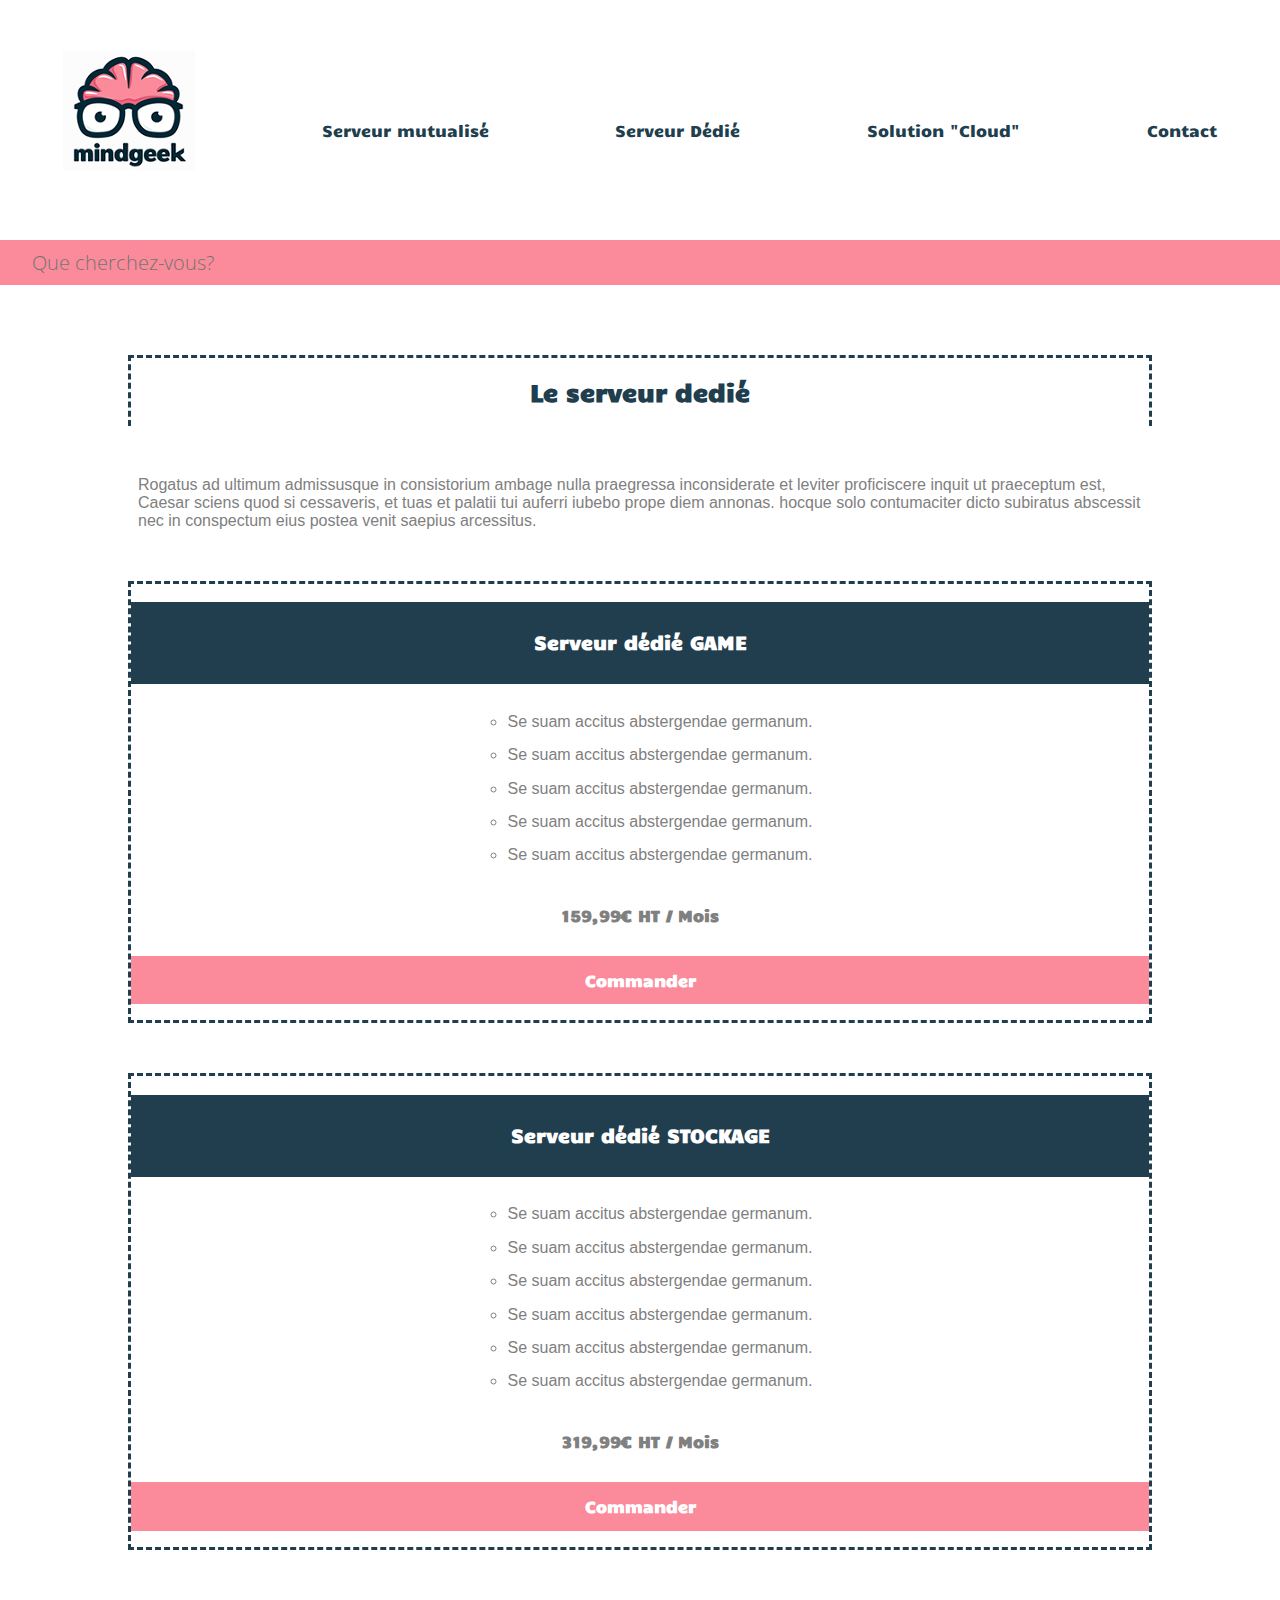
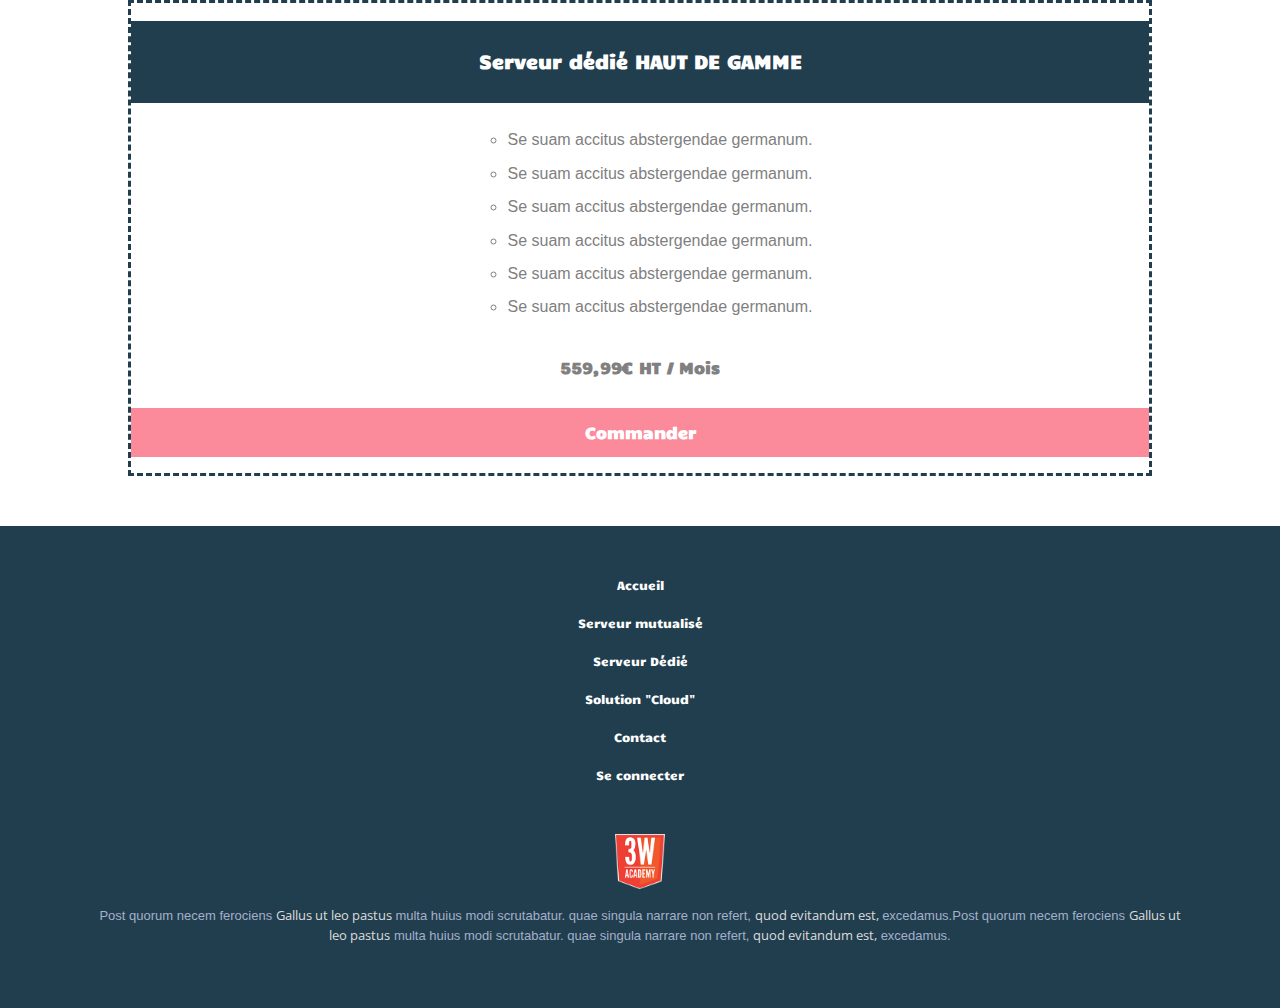
<file: mindgeek/dedie.html>
<!DOCTYPE html>
<html lang="fr">
    <head>
        <meta charset="utf-8" />
        <meta  name="viewport" content="width=device-width, initial-scale=1.0, user-scalable=yes">
        <link rel="stylesheet" href="https://use.fontawesome.com/releases/v5.0.9/css/all.css" integrity="sha384-5SOiIsAziJl6AWe0HWRKTXlfcSHKmYV4RBF18PPJ173Kzn7jzMyFuTtk8JA7QQG1" crossorigin="anonymous">
        <link href="https://fonts.googleapis.com/css?family=Candal" rel="stylesheet">
        <link href="https://fonts.googleapis.com/css?family=Open+Sans" rel="stylesheet">
        <meta name="description" content="" />
        <link rel="stylesheet" href="css/normalize.css" />
        <link rel="stylesheet" href="css/style.css" />
        <title>Mind Geek</title>
    </head>
    
    <body>
        
        <header>
            <nav>
                <a href="index.html"><img src="img/logo.png"></img></a>
                <a href="mutualise.html"><i class="fas fa-users"></i>Serveur mutualisé</a>
                <a href="dedie.html"><i class="fas fa-user"></i>Serveur Dédié</a>
                <a href="cloud.html"><i class="fas fa-cloud"></i>Solution "Cloud"</a>
                <a href="contact.html"><i class="fas fa-envelope"></i>Contact</a>
            </nav>
        </header>
        
        <main>
            <section class="cherche">
                <form action="" method="post">
                    <input type="search" name="search" placeholder="Que cherchez-vous?"/>
                </form>
            </section>
            
            
            <section class="section">
                <div class="container">
                    <h2>Le serveur dedié</h2>
                    <p>Rogatus ad ultimum admissusque in consistorium ambage nulla praegressa inconsiderate et leviter proficiscere inquit ut praeceptum est, Caesar sciens quod si cessaveris, et tuas et palatii tui auferri iubebo prope diem annonas. hocque solo contumaciter dicto subiratus abscessit nec in conspectum eius postea venit saepius arcessitus.</p>
                    
                    <article>
                        <h3 class="h3">Serveur dédié GAME</h3>
                        <ul>
                            <li>Se suam accitus abstergendae germanum.</li>
                            <li>Se suam accitus abstergendae germanum.</li>
                            <li>Se suam accitus abstergendae germanum.</li>
                            <li>Se suam accitus abstergendae germanum.</li>
                            <li>Se suam accitus abstergendae germanum.</li>
                        </ul>
                        <p class="prix">159,99€ HT / Mois</p>
                        <h3 class="h3commander">Commander</h3>
                    </article>
                    
                    <article>
                        <h3 class="h3">Serveur dédié STOCKAGE</h3>
                        <ul>
                            <li>Se suam accitus abstergendae germanum.</li>
                            <li>Se suam accitus abstergendae germanum.</li>
                            <li>Se suam accitus abstergendae germanum.</li>
                            <li>Se suam accitus abstergendae germanum.</li>
                            <li>Se suam accitus abstergendae germanum.</li>
                            <li>Se suam accitus abstergendae germanum.</li>
                        </ul>
                        <p class="prix">319,99€ HT / Mois</p>
                        <h3 class="h3commander">Commander</h3>
                    </article>
                    
                    <article>
                        <h3 class="h3">Serveur dédié HAUT DE GAMME</h3>
                        <ul>
                            <li>Se suam accitus abstergendae germanum.</li>
                            <li>Se suam accitus abstergendae germanum.</li>
                            <li>Se suam accitus abstergendae germanum.</li>
                            <li>Se suam accitus abstergendae germanum.</li>
                            <li>Se suam accitus abstergendae germanum.</li>
                            <li>Se suam accitus abstergendae germanum.</li>
                        </ul>
                        <p class="prix">559,99€ HT / Mois</p>
                        <h3 class="h3commander">Commander</h3>
                    </article>
                </div>
            </section>
            
            
            
        </main>
        
        <footer>
            <nav>
                <a href="index.html">Accueil</a>
                <a href="mutualise.html">Serveur mutualisé</a>
                <a href="dedie.html">Serveur Dédié</a>
                <a href="cloud.html">Solution "Cloud"</a>
                <a href="contact.html">Contact</a>
                <a href="#:">Se connecter</a>
            </nav>
            
            <div>
                <img src="img/3w.png" alt="logo academy">
                <p>Post quorum necem ferociens <a href="#" class="liens">Gallus ut leo pastus</a> multa huius modi scrutabatur. quae singula narrare non refert, <a href="#" class="liens"> quod evitandum est,</a> excedamus.Post quorum necem ferociens <a href="#" class="liens">Gallus ut leo pastus</a> multa huius modi scrutabatur. quae singula narrare non refert, <a href="#" class="liens"> quod evitandum est,</a> excedamus.</p>
            </div>
        </footer>
        
    </body>
    
</html>
</file>
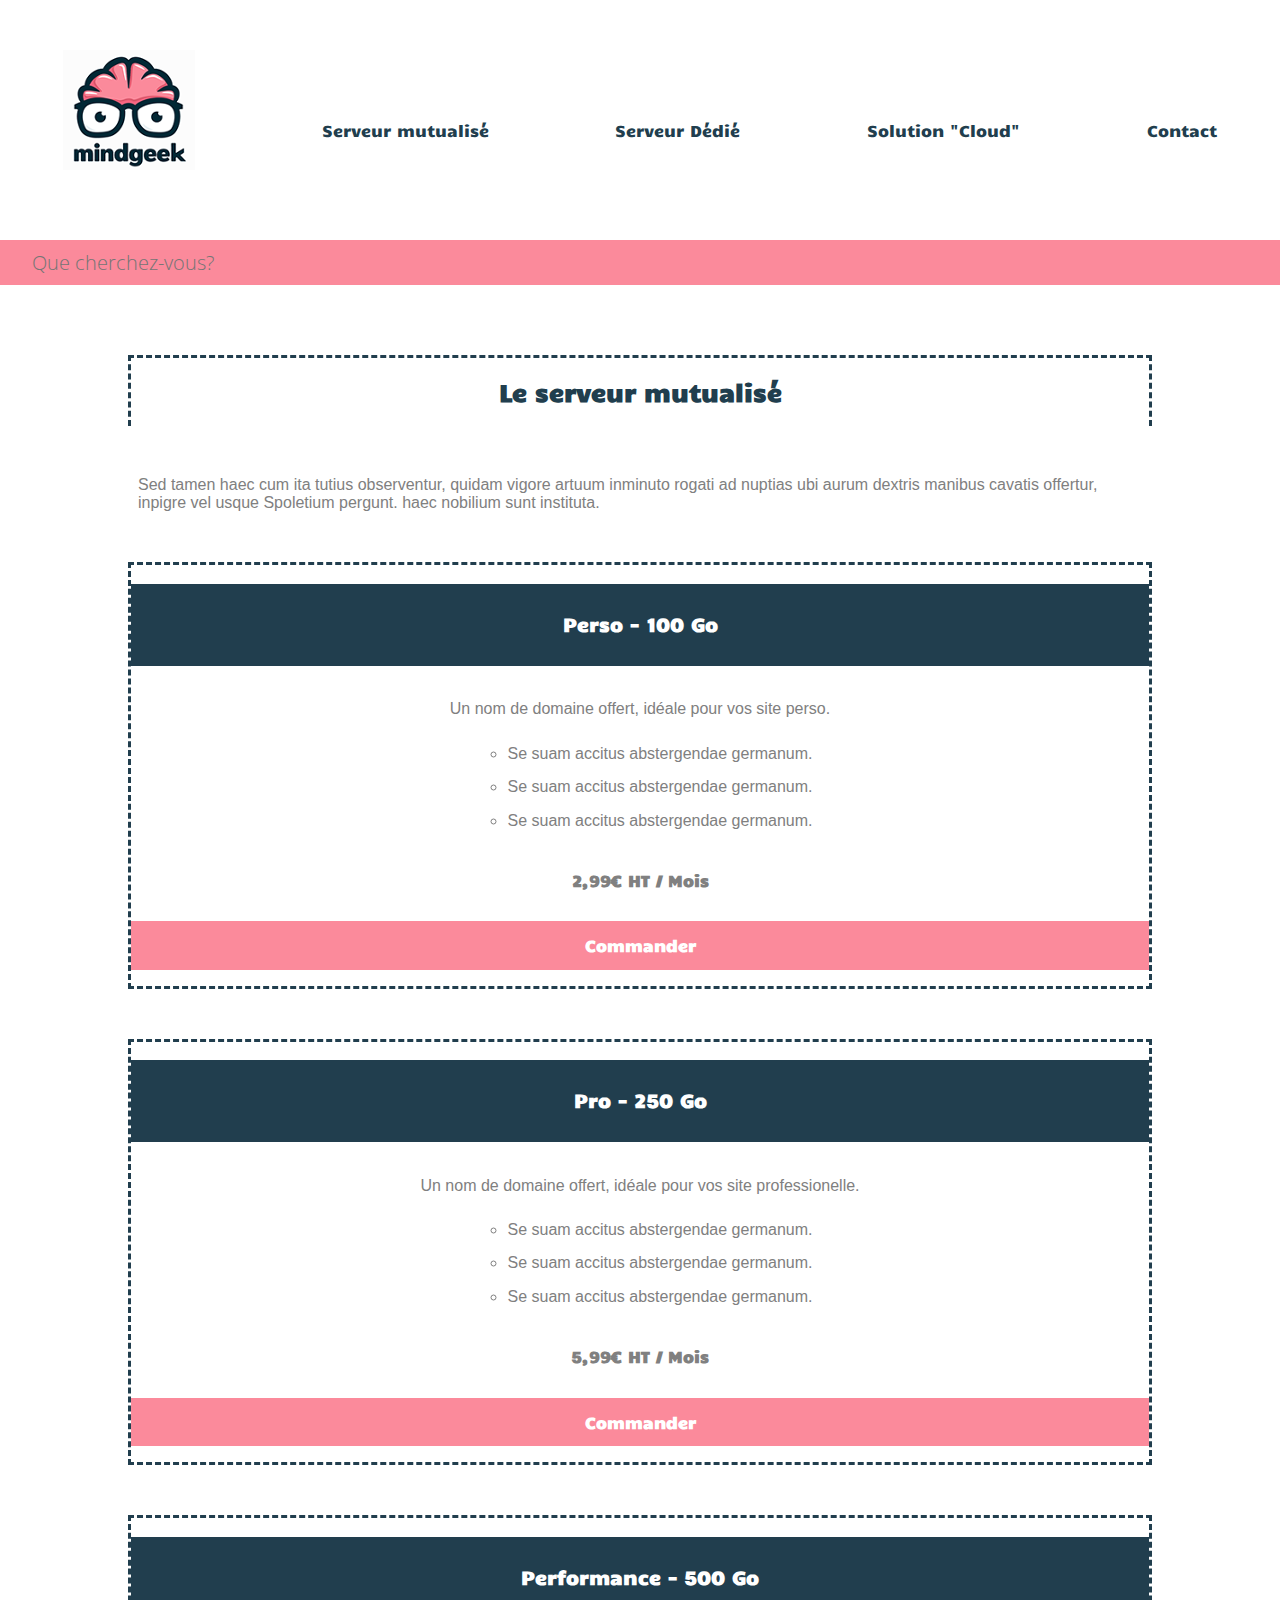
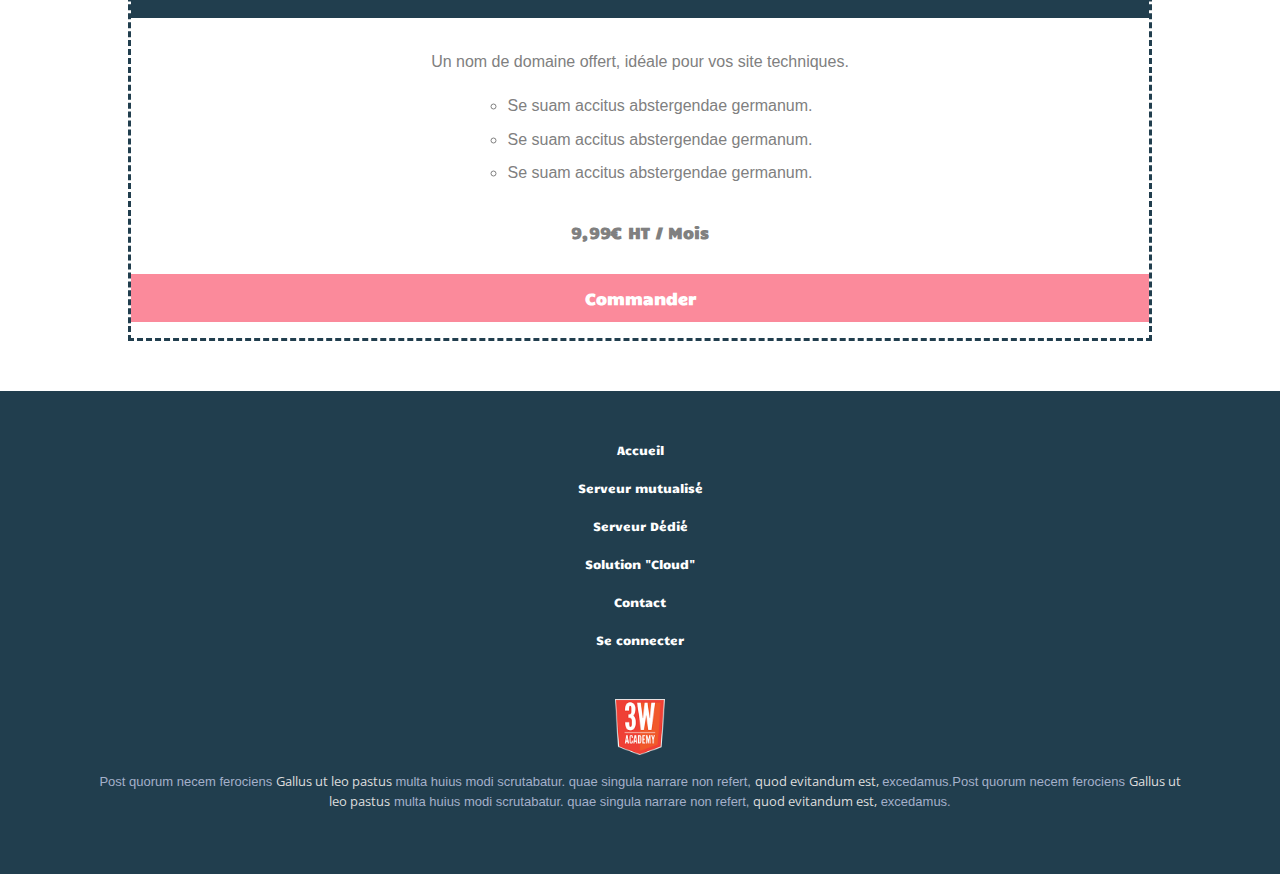
<file: mindgeek/mutualise.html>
<!DOCTYPE html>
<html lang="fr">
    <head>
        <meta charset="utf-8" />
        <meta  name="viewport" content="width=device-width, initial-scale=1.0, user-scalable=yes">
        <link rel="stylesheet" href="https://use.fontawesome.com/releases/v5.0.9/css/all.css" integrity="sha384-5SOiIsAziJl6AWe0HWRKTXlfcSHKmYV4RBF18PPJ173Kzn7jzMyFuTtk8JA7QQG1" crossorigin="anonymous">
        <link href="https://fonts.googleapis.com/css?family=Candal" rel="stylesheet">
        <link href="https://fonts.googleapis.com/css?family=Open+Sans" rel="stylesheet">
        <meta name="description" content="" />
        <link rel="stylesheet" href="css/normalize.css" />
        <link rel="stylesheet" href="css/style.css" />
        <title>Mind Geek</title>
    </head>
    
    <body>
        
        <header>
            <nav>
                <a href="index.html"><img src="img/logo.png"></img></a>
                <a href="mutualise.html"><i class="fas fa-users"></i>Serveur mutualisé</a>
                <a href="dedie.html"><i class="fas fa-user"></i>Serveur Dédié</a>
                <a href="cloud.html"><i class="fas fa-cloud"></i>Solution "Cloud"</a>
                <a href="contact.html"><i class="fas fa-envelope"></i>Contact</a>
            </nav>
        </header>
        
        <main>
            <section class="cherche">
                <form action="" method="post">
                    <input type="search" name="search" placeholder="Que cherchez-vous?"/>
                </form>
            </section>
            
            
            
            
            <section class="section">
                <div class="container">
                    <h2>Le serveur mutualisé</h2>
                    <p>Sed tamen haec cum ita tutius observentur, quidam vigore artuum inminuto rogati ad nuptias ubi aurum dextris manibus cavatis offertur, inpigre vel usque Spoletium pergunt. haec nobilium sunt instituta.</p>
                    
                    <article>
                        <h3 class="h3">Perso - 100 Go</h3>
                        <p>Un nom de domaine offert, idéale pour vos site perso.</p>
                        <ul>
                            <li>Se suam accitus abstergendae germanum.</li>
                            <li>Se suam accitus abstergendae germanum.</li>
                            <li>Se suam accitus abstergendae germanum.</li>
                        </ul>
                        <p class="prix">2,99€ HT / Mois</p>
                        <h3 class="h3commander">Commander</h3>
                    </article>
                    
                    <article>
                        <h3 class="h3">Pro - 250 Go</h3>
                        <p>Un nom de domaine offert, idéale pour vos site professionelle.</p>
                        <ul>
                            <li>Se suam accitus abstergendae germanum.</li>
                            <li>Se suam accitus abstergendae germanum.</li>
                            <li>Se suam accitus abstergendae germanum.</li>
                        </ul>
                        <p class="prix">5,99€ HT / Mois</p>
                        <h3 class="h3commander">Commander</h3>
                    </article>
                    
                    <article>
                        <h3 class="h3">Performance - 500 Go</h3>
                        <p>Un nom de domaine offert, idéale pour vos site techniques.</p>
                        <ul>
                            <li>Se suam accitus abstergendae germanum.</li>
                            <li>Se suam accitus abstergendae germanum.</li>
                            <li>Se suam accitus abstergendae germanum.</li>
                        </ul>
                        <p class="prix">9,99€ HT / Mois</p>
                        <h3 class="h3commander">Commander</h3>
                    </article>
                </div>
            </section>
            
        </main>
        
        <footer>
            <nav>
                <a href="index.html">Accueil</a>
                <a href="mutualise.html">Serveur mutualisé</a>
                <a href="dedie.html">Serveur Dédié</a>
                <a href="cloud.html">Solution "Cloud"</a>
                <a href="contact.html">Contact</a>
                <a href="#:">Se connecter</a>
            </nav>
            
            <div>
                <img src="img/3w.png" alt="logo academy">
                <p>Post quorum necem ferociens <a href="#" class="liens">Gallus ut leo pastus</a> multa huius modi scrutabatur. quae singula narrare non refert, <a href="#" class="liens"> quod evitandum est,</a> excedamus.Post quorum necem ferociens <a href="#" class="liens">Gallus ut leo pastus</a> multa huius modi scrutabatur. quae singula narrare non refert, <a href="#" class="liens"> quod evitandum est,</a> excedamus.</p>
            </div>
        </footer>
        
    </body>
    
</html>
</file>
<file: bootstrap/css/style.css>
body { 
    padding-top: 300px; 
}


@media screen and (min-width:768px){
    body { 
        padding-top: 70px;
    }
}
</file>
<file: creasoul/css/style.css>
*{
    box-sizing: border-box;
    line-height: 1.5;
}

body{
    background-color: #f2f1f4;
}

/*

.__                         .___                
|  |__    ____  _____     __| _/  ____  _______ 
|  |  \ _/ __ \ \__  \   / __ | _/ __ \ \_  __ \
|   Y  \\  ___/  / __ \_/ /_/ | \  ___/  |  | \/
|___|  / \___  >(____  /\____ |  \___  > |__|   
     \/      \/      \/      \/      \/         

*/

header img{
    display: block;
    margin: 0 auto;
}

header{
    width: 80%;
    margin: 0 auto;
}

nav a{
    display: block;
    text-align: center;
    color: white;
    padding: 5% 3%;
    text-decoration: none;
    background-color: #30A894;
    font-family: 'Open Sans', sans-serif;
}

nav a:hover{
    background-color: #38B5A0;
}

/*

                 .__         
  _____  _____   |__|  ____  
 /     \ \__  \  |  | /    \ 
|  Y Y  \ / __ \_|  ||   |  \
|__|_|  /(____  /|__||___|  /
      \/      \/          \/ 

*/

main{
    
    width: 80%;
    margin: 0 auto;
}

h1{
    font-family: 'PT Sans Narrow', sans-serif;
    font-size: 2.4rem;
    color: #30A894;
    border-bottom: 1px solid #30A894;
}

h2{
    font-family: 'PT Sans Narrow', sans-serif;
    font-size: 1.6rem;
    color: #30A894;
    border-bottom: 1px solid #30A894;
}



article img{
    display: block;
    width: 100%;
    margin: 0 auto;
}

.liens{
    color: #30A894;
    text-decoration: none;
}

p{
    font-family: 'Open Sans', sans-serif;
    color: #838588;
}

aside{
    display: none;
    background-color: #B8DCB1;
    padding: 1% 3%;
}

aside p{
    color: #344f38;
}

/*

  _____                   __                   
_/ ____\  ____    ____  _/  |_   ____  _______ 
\   __\  /  _ \  /  _ \ \   __\_/ __ \ \_  __ \
 |  |   (  <_> )(  <_> ) |  |  \  ___/  |  | \/
 |__|    \____/  \____/  |__|   \___  > |__|   
                                    \/         

*/

footer{
    background-color: #F2F1F4;
    width: 80%;
    margin: 5% auto 2% auto;
    text-align: center;
}

footer p{
    width: 50px;
    display: inline;
}

footer img{
    display: block;
    width: 40px;
    margin: 2% auto;
}






/* TABLETTE */

@media screen and (min-width:768px){
    
    aside {
        display: block;
    }
}


/* PC */
@media screen and (min-width:1024px){
    
    article{
    display: block;
    width: 100%;
    margin: 0 auto;
    padding-right: 3%;
    }
    
    section{
        width: 70%;
        display: inline-block;
        vertical-align: top;
    }
    
    aside{
        width: 30%;
        display: inline-block;
    }
    
    main{
        width: 80%;
        margin: 0 auto;
    }
    
    nav a{
        display: inline-block;
        width: 33%;
        padding: 2% 3%;
    }
    
    nav{
        background-color: #30A894;
        width: 100%;
    }
}
</file>
<file: mindgeek/css/style.css>
*{
    box-sizing: border-box;
}

/*


.__                         .___                
|  |__    ____  _____     __| _/  ____  _______ 
|  |  \ _/ __ \ \__  \   / __ | _/ __ \ \_  __ \
|   Y  \\  ___/  / __ \_/ /_/ | \  ___/  |  | \/
|___|  / \___  >(____  /\____ |  \___  > |__|   
     \/      \/      \/      \/      \/         


*/

header{
    padding-top: 50px;
}

header img{
    margin-bottom: 40px;
}

header nav{
    display: flex;
    justify-content: center;
    justify-content: space-around;
    align-items: center;
    flex-direction: column;
}

header nav a{
    text-decoration: none;
    color: #213E4E;
    font-family: 'Candal', sans-serif;
    display: flex;
    flex-direction: column;
    align-items: center;
    margin-bottom: 30px;
}

header nav a:hover{
    color: #FB8B9B;
}

header nav a:hover .fa-users{
    color: #213E4E;
}

header nav a:hover .fa-user{
    color: #213E4E;
}

header nav a:hover .fa-cloud{
    color: #213E4E;
}

header nav a:hover .fa-envelope{
    color: #213E4E;
}

.fa-users, .fa-user, .fa-cloud, .fa-envelope{
    color: #FB8B9B;
}

/*


  _____                   __                   
_/ ____\  ____    ____  _/  |_   ____  _______ 
\   __\  /  _ \  /  _ \ \   __\_/ __ \ \_  __ \
 |  |   (  <_> )(  <_> ) |  |  \  ___/  |  | \/
 |__|    \____/  \____/  |__|   \___  > |__|   
                                    \/         



*/

footer{
    background-color: #213E4E;
    color: white;
    padding-top: 50px;
    padding-bottom: 50px;
}

footer a{
    color: white;
    text-decoration: none;
    font-family: 'Candal', sans-serif;
    line-height: 1.5;
    font-size: 12px;
}

footer nav{
    display: flex;
    justify-content: center;
    justify-content: space-around;
    flex-direction: column;
    align-items: center;
}

footer nav a{
    margin-bottom: 20px;
}

footer div{
    text-align: center;
    margin: 0 auto;
    width: 85%;
}

footer img{
    width: 50px;
    padding-top: 30px;
}


footer div p{
    color: #A4B0CA;
    font-size: 13px;
}

footer div a{
    color: #DCDCDC;
    font-family: 'Open Sans', sans-serif;
    font-size: 13px;
}




/*

                 .__          
  _____  _____   |__|  ____   
 /     \ \__  \  |  | /    \  
|  Y Y  \ / __ \_|  ||   |  \ 
|__|_|  /(____  /|__||___|  / 
      \/      \/          \/  


*/

.container{
    width: 80%;
    margin: 0 auto;
}


.cherche{
    background-color: #fb8a9b;
    padding-top: 10px;
    padding-bottom: 10px;
}

input{
    font-family: 'Open Sans', sans-serif;
    margin: 0 0;
    font-weight: lighter;
    display: flex;
    margin-left: 30px;
    font-size: 20px;
    background-color: #fb8a9b;
    border: none;
}


h2{
    border-left: dashed #213E4E;
    border-top: dashed #213E4E;
    border-right: dashed #213E4E;
    padding: 20px 20px;
    color: #213E4E;
    font-family: 'Candal', sans-serif;
    text-align: center;
    margin-top: 70px;
    margin-bottom: 50px;
}


/*

                                          ____ 
______  _____      ____    ____          /_   |
\____ \ \__  \    / ___\ _/ __ \          |   |
|  |_> > / __ \_ / /_/  >\  ___/          |   |
|   __/ (____  / \___  /  \___  >         |___|
|__|         \/ /_____/       \/               


*/


.hebergeur{
    background: url("../img/background.jpg") no-repeat;
    background-size: cover;
    text-align: center;
    color: white;
    font-family: 'Candal', sans-serif;
    line-height: 2;
    padding: 30px 25px;
}

.accueil{
    display: flex;
    justify-content: center;
    flex-wrap: wrap;
    flex-direction: column;
    align-items: center;
}

.accueil article{
    display: flex;
    justify-content: center;
    flex-direction: column;
    align-items: center;
    margin-bottom: 50px;
}

#sauvegarde{
    margin-bottom: 0;
}

.h3rose{
    font-family: 'Candal', sans-serif;
    color: #fb8a9b;
    display: flex;
    flex-direction: column;
    align-items: center;
}

h4{
   font-family: 'Open Sans', sans-serif;
    color: #fb8a9b;
    font-size: 20px;
    margin-top: 0;
}

.centre p{
    font-family: 'Open Sans', sans-serif;
    color: grey;
}


/*
                                        ________          ________              _____  
______  _____      ____    ____         \_____  \         \_____  \            /  |  | 
\____ \ \__  \    / ___\ _/ __ \         /  ____/           _(__  <           /   |  |_
|  |_> > / __ \_ / /_/  >\  ___/        /       \          /       \         /    ^   /
|   __/ (____  / \___  /  \___  >       \_______ \        /______  /         \____   | 
|__|         \/ /_____/       \/                \/               \/               |__| 

*/


.section{
    display: flex;
    align-items: center;
    flex-wrap: wrap;
    flex-direction: column;
}

.section article{
    border: dashed #213E4E;
    display: flex;
    align-items: center;
    flex-wrap: wrap;
    flex-direction: column;
    
    margin-bottom: 50px;
    margin-top: 50px;
}

.h3{
    background-color: #213E4E;
    color: white;
    font-family: 'Candal', sans-serif;
    padding: 30px 0;
    width: 100%;
    text-align: center;
}

.h3commander{
    background-color: #fb8a9b;
    color: white;
    font-family: 'Candal', sans-serif;
    padding: 15px 0;
    width: 100%;
    text-align: center;
    font-size: 1em;
}

.section p{
    color: grey;
    padding-left: 10px;
    padding-right: 10px;
}

.section ul{
    color: grey;
    margin: 10px 0;
    list-style: circle;
}

.section li{
    margin-bottom: 15px;
}

.prix{
    font-weight: bold;
    font-family: 'Candal', sans-serif;
}


/*

                                                               __                     __   
______  _____      ____    ____        ____    ____    ____  _/  |_ _____     ____  _/  |_ 
\____ \ \__  \    / ___\ _/ __ \     _/ ___\  /  _ \  /    \ \   __\\__  \  _/ ___\ \   __\
|  |_> > / __ \_ / /_/  >\  ___/     \  \___ (  <_> )|   |  \ |  |   / __ \_\  \___  |  |  
|   __/ (____  / \___  /  \___  >     \___  > \____/ |___|  / |__|  (____  / \___  > |__|  
|__|         \/ /_____/       \/          \/              \/             \/      \/        


*/


.section_contact{
    display: flex;
    align-items: center;
    flex-wrap: wrap;
    flex-direction: column;
    border-bottom: 5px solid grey;
}

.section_contact article{
    display: flex;
    align-items: center;
    flex-wrap: wrap;
    flex-direction: column;
    
    margin-bottom: 50px;
    margin-top: 50px;
}

.fa-paper-plane, .fa-phone{
    color: #fb8a9b;
}

iframe{
    width: 100%;
}

.p{
    color: grey;
    font-weight: bold;
}

.mindgeek{
    color: grey;
    font-weight: bold;
    font-style: italic;
    margin-bottom: 5px;
}

.adresse{
    color: grey;
    font-style: italic;
    margin: 5px 0;
}

.a{
    color: #fb8a9b;
    font-weight: lighter;
    border-bottom: 0;
}




@media screen and (min-width:1024px){
    
    header nav{
        display: flex;
        flex-direction: row;
    }

}
</file>
<file: realty_group/css/style.css>
header{
    border-bottom: solid #2CBCD6 5px;
    
}

#menu-deroulant, #menu-deroulant ul {
    padding: 0;
    margin: 0;
    list-style: none;
}
#menu-deroulant {
/* on centre le menu dans la page */
    text-align: center;
}
#menu-deroulant li {
/* on place les liens du menu horizontalement */
    display: inline-block;
}

#menu-deroulant> li> div {
    padding: 30px 0;
}

#menu-deroulant ul li {
/* on enlève ce comportement pour les liens du sous menu */
    display: inherit;
}
#menu-deroulant a {
    text-decoration: none;
    display: block;
	color: white;
	text-align: center;
	padding-bottom: 10px;
}

#menu-deroulant a:hover {
    color: lightblue;
}

#menu-deroulant> li> div{
    position: absolute;
/* on cache les sous menus complètement sur la gauche */
    left: -999em;
    z-index: 1000;
    background-color: blue;
    display: flex;
    flex-direction: row;
    justify-content: center;
    flex-wrap: wrap;
}


#menu-deroulant> li> div> div{
    width: 40%;
}


#menu-deroulant li:hover ul{
/* Au survol des li du menu on replace les sous menus */
    left: auto;
}

#menu-deroulant li:hover> div{
/* Au survol des li du menu on replace les sous menus */
    left: 0;
    right: 0;
    background-color: #2CBCD6;
}

#menu-deroulant> li> a{
    color: #2CBCD6;
    margin-right: 50px;
    padding: 20px 20px;
    font-weight: bold;
}

#menu-deroulant> li> a:hover{
    color: white;
    background-color: #2CBCD6;
}

div> h2{
    color: lightblue;
}

article> h2{
    color: #2CBCD6;
}

.logo{
    display: inline-block;
}

h1{
    display: inline-block;
    position: absolute;
    margin-top: 50px;
    font-style: italic;
    color: grey;
}

p{
    color: grey;
}

main{
    margin: 0 auto;
    width: 80%;
}

article{
    margin: 60px;
}

footer{
    text-align: center;
    background-color: #2CBCD6;
    padding: 20px 50px 50px 80px;
    margin-top: 100px;
}

footer p{
    width: 50px;
    color: white;
    display: flex;
   display: inline;
}

footer a{
    text-decoration: none;
    color: lightblue;
}

footer img{
    display: block;
    width: 40px;
    margin: 2% auto;
}
</file>
